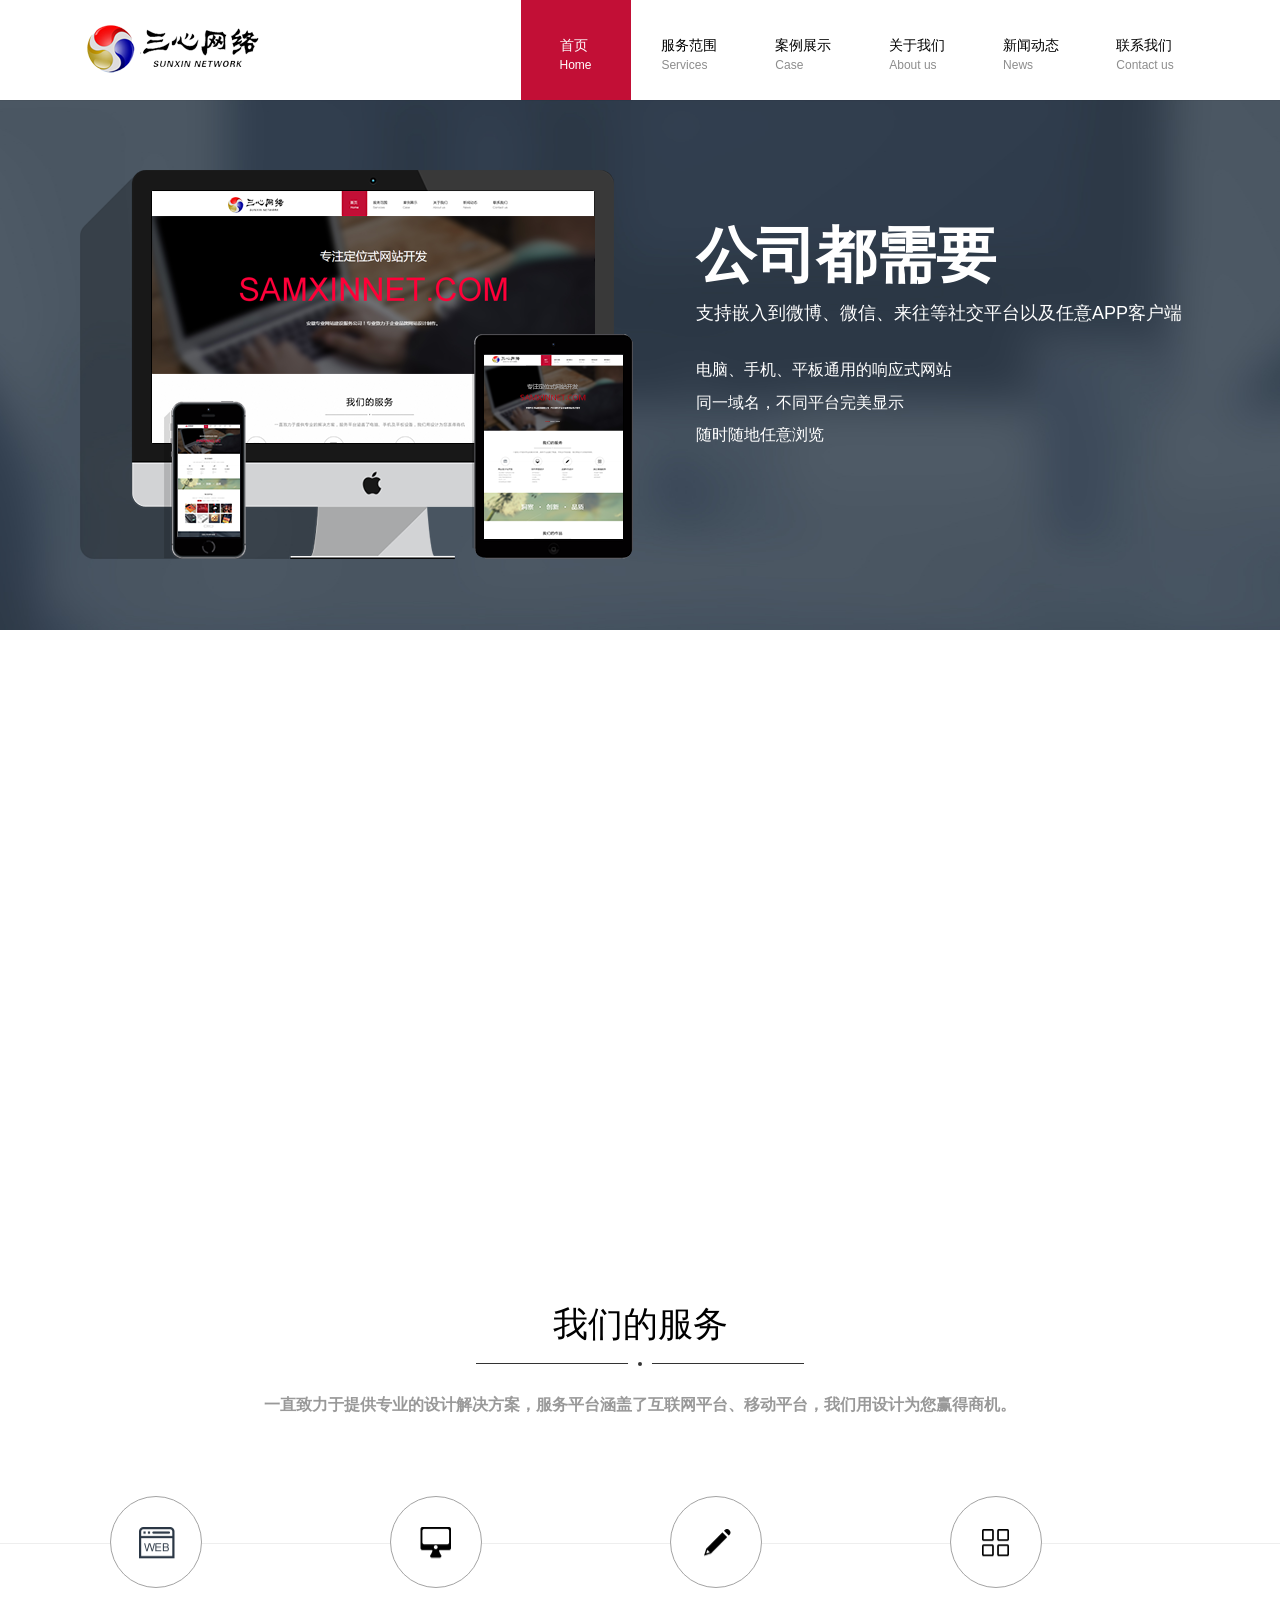
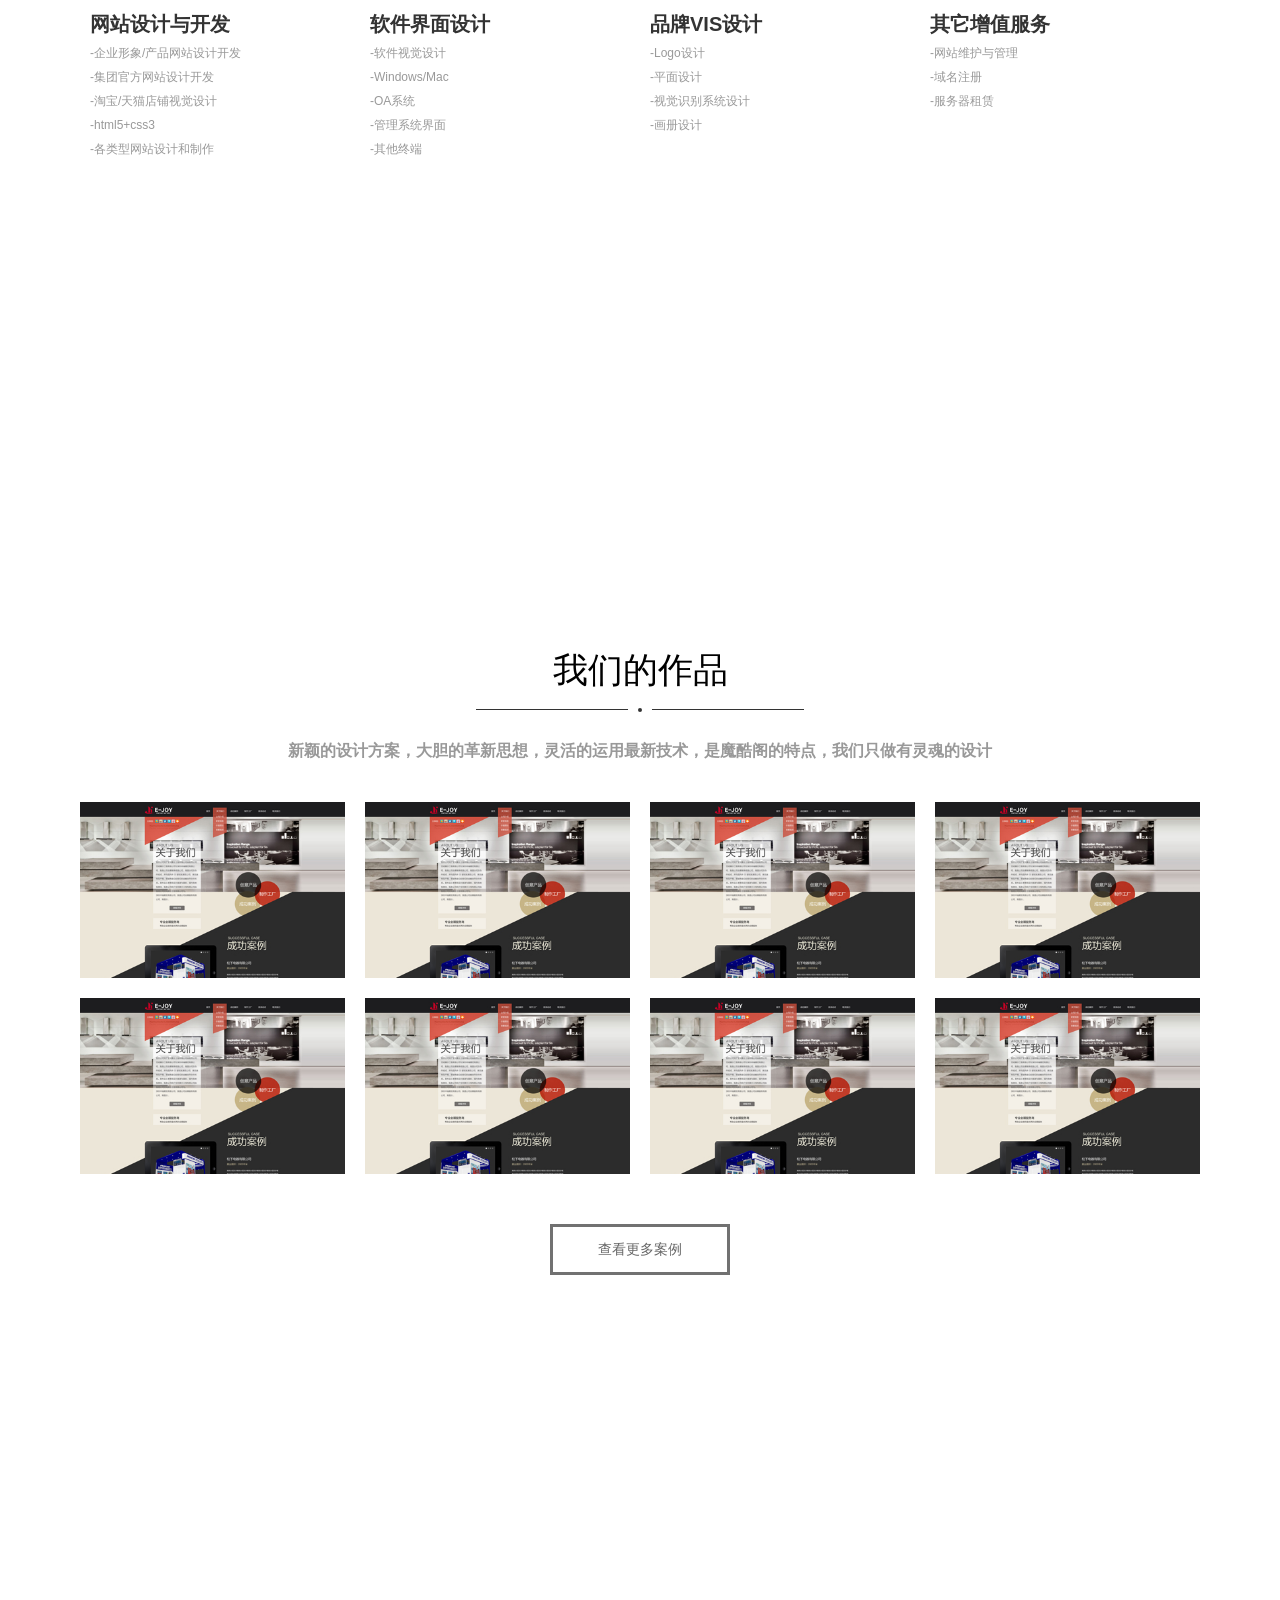
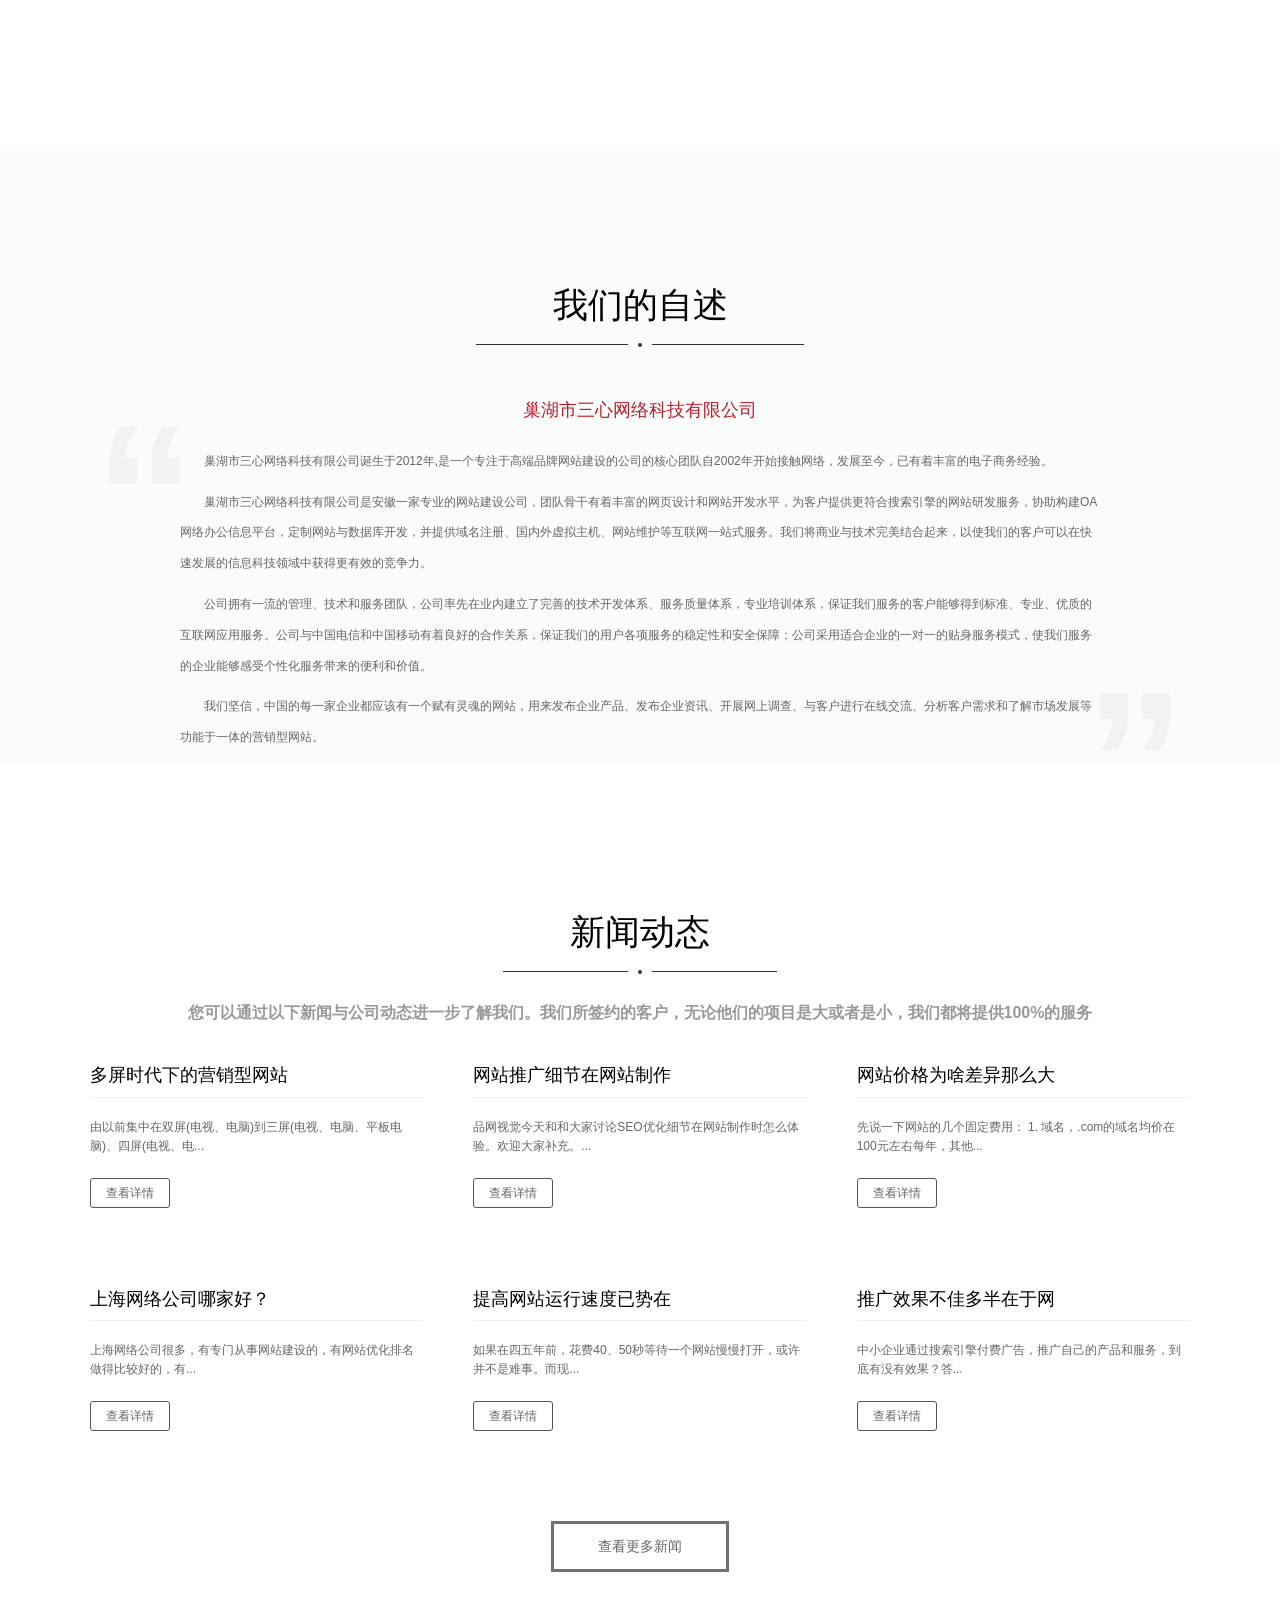
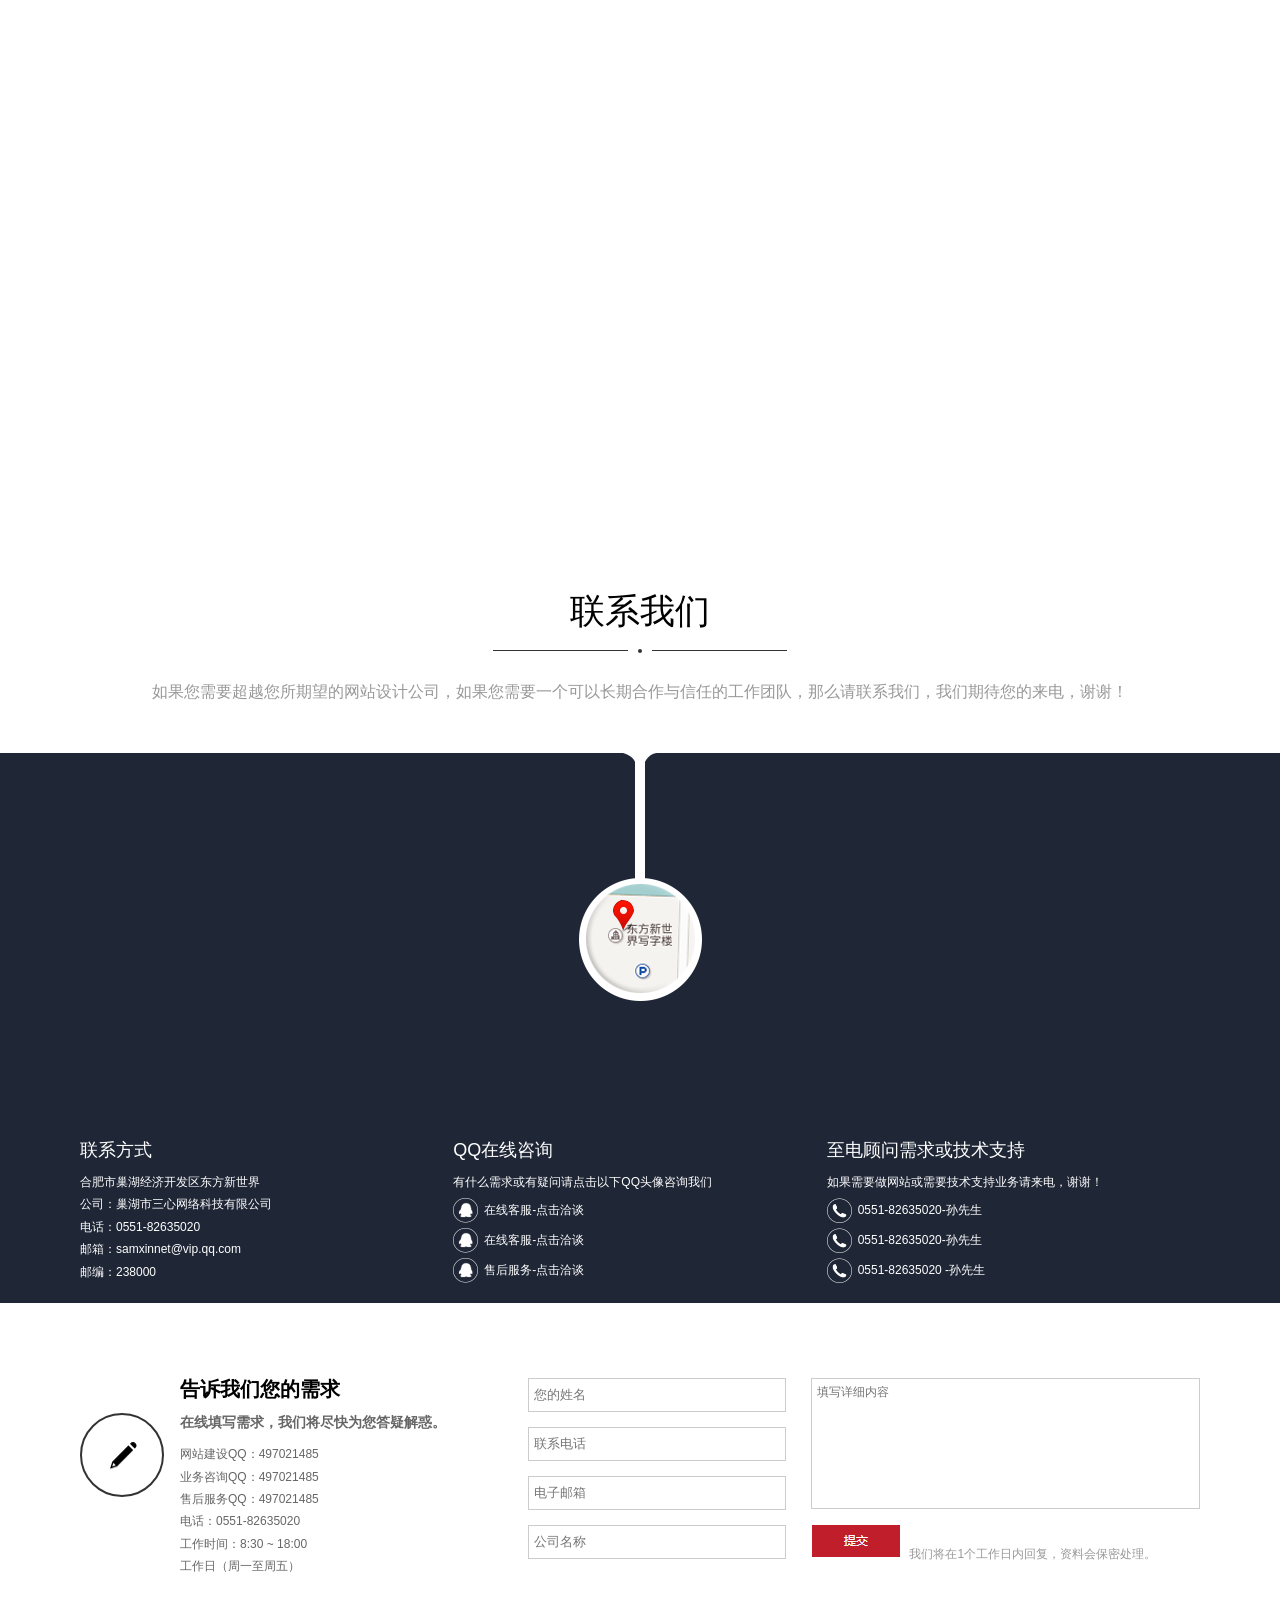
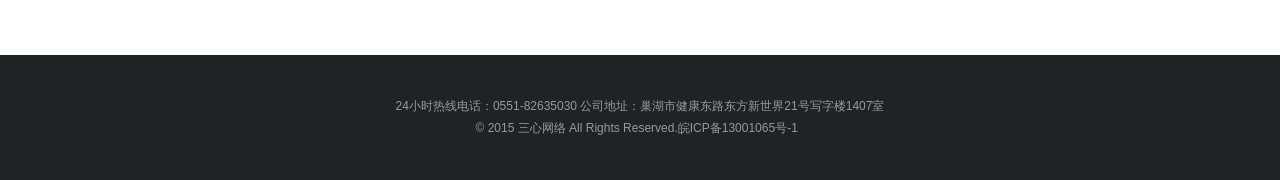
<file: sanxin/index.html>
﻿<!DOCTYPE html PUBLIC "-//W3C//DTD XHTML 1.0 Transitional//EN" "http://www.w3.org/TR/xhtml1/DTD/xhtml1-transitional.dtd">
<html xmlns="http://www.w3.org/1999/xhtml">
<head>
<meta http-equiv="Content-Type" content="text/html; charset=UTF-8" />
<meta name="viewport" id="viewport" content="width=device-width, initial-scale=1, minimum-scale=1, maximum-scale=1" />
<meta name="apple-mobile-web-app-capable" content="yes" />
<meta name="apple-mobile-web-app-status-bar-style" content="black" />
<link href="images/apple-touch-icon-57.png" sizes="57x57" rel="apple-touch-icon">
<link href="images/apple-touch-icon-72.png" sizes="72x72" rel="apple-touch-icon">
<link href="images/apple-touch-icon-114.png" sizes="114x114" rel="apple-touch-icon">
<title>巢湖市三心网络科技有限公司</title>
<meta name="keywords" content="" />
<meta name="description" content="">
<link href="css/style.css" rel="stylesheet" type="text/css">
<script type="text/javascript" src="js/jquery-1.9.1.js"></script>
<script type="text/javascript" src="js/theme_trust.js"></script>
<style type="text/css">
        html,
        body {
            margin: 0;
            padding: 0;
        }
        .iw_poi_title {
            color: #CC5522;
            font-size: 14px;
            font-weight: bold;
            overflow: hidden;
            padding-right: 13px;
            white-space: nowrap
        }
        .iw_poi_content {
            font: 12px arial, sans-serif;
            overflow: visible;
            padding-top: 4px;
            white-space: -moz-pre-wrap;
            word-wrap: break-word
        }
    </style>
<script type="text/javascript" src="js/main.js"></script>
<script>
        jQuery(document).ready(function() {
            jQuery('#openSidebar').click(function() {
                jQuery('.wrapper').toggleClass('openNav');

            });
            jQuery('#menu a').click(function() {
                jQuery('.wrapper').removeClass('openNav');
            });
        });
    </script>
<script type="text/javascript" src="http://api.map.baidu.com/api?key=&v=1.1&services=true"></script>
<style type="text/css">
        html,
        body,
        wrapper {
            height: 100%;
        }
    </style>
</head>
<body>
<div class="wrapper">
  <div class="sidebar">
    <div class="clearfix k1120">
      <div class="navBox" id="openSidebar"> <a href="javascript:void(0)" class="navOpen"></a> </div>
      <div id="menu">
        <ul class="clearfix">
          <li><a href="#home" class="nav_home current"><span>首页<br />
            <b>Home</b></span></a> </li>
          <li><a href="#services" class="nav_services"><span>服务范围<br />
            <b>Services</b></span></a> </li>
          <li><a href="#case" class="nav_case"><span>案例展示<br />
            <b>Case</b></span></a> </li>
          <li><a href="#about" class="nav_about"><span>关于我们<br />
            <b>About us</b></span></a> </li>
          <li><a href="#news" class="nav_news"><span>新闻动态<br />
            <b>News</b></span></a> </li>
          <li><a href="#contact" class="nav_contact"><span>联系我们<br />
            <b>Contact us</b></span></a> </li>
        </ul>
      </div>
    </div>
  </div>
  <div class="pageMain">
    <div id="header">
      <div class="k1120 clearfix"><a href="/" id="logo">logo</a> </div>
    </div>
    <div id="home" class="scrol-page">
      <div class="banner">
        <div class="b_1">
          <div class="k1120 clearfix">
            <div class="b_pic">
              <div class="mac"><img src="images/mac.png" /> </div>
              <div class="iphone"><img src="images/iphone.png" /> </div>
              <div class="ipad"><img src="images/ipad.png" /> </div>
            </div>
            <div class="b_text">
              <h1>公司都需要</h1>
              <h4>支持嵌入到微博、微信、来往等社交平台以及任意APP客户端</h4>
              <p>电脑、手机、平板通用的响应式网站</p>
              <p>同一域名，不同平台完美显示</p>
              <p>随时随地任意浏览</p>
            </div>
          </div>
        </div>
      </div>
      <div class="banner">
        <div class="b_2">
          <div class="k1120 clearfix">
            <h2>专注定位式网站开发</h2>
            <h1>SAMXINNET.COM</h1>
            <h5>安徽专业网站建设服务公司！专业致力于企业品牌网站设计制作。</h5>
          </div>
        </div>
      </div>
    </div>
    <div id="services" class="scrol-page">
      <h2 class="title"><span>我们的服务</span></h2>
      <h5 class="infoText">一直致力于提供专业的设计解决方案，服务平台涵盖了互联网平台、移动平台，我们用设计为您赢得商机。</h5>
      <div class="servicesBox">
        <ul class="k1120 clearfix">
          <li>
            <div class="servicesBoxList">
              <div class="servicesBoxIcon"><i class="servicesIcon_1"></i> </div>
              <h3>网站设计与开发</h3>
              <p>-企业形象/产品网站设计开发</p>
              <p>-集团官方网站设计开发</p>
              <p>-淘宝/天猫店铺视觉设计</p>
              <p>-html5+css3</p>
              <p>-各类型网站设计和制作</p>
            </div>
          </li>
          <li>
            <div class="servicesBoxList">
              <div class="servicesBoxIcon"><i class="servicesIcon_2"></i> </div>
              <h3>软件界面设计</h3>
              <p>-软件视觉设计</p>
              <p>-Windows/Mac</p>
              <p>-OA系统</p>
              <p>-管理系统界面</p>
              <p>-其他终端</p>
            </div>
          </li>
          <li>
            <div class="servicesBoxList">
              <div class="servicesBoxIcon"><i class="servicesIcon_3"></i> </div>
              <h3>品牌VIS设计 </h3>
              <p>-Logo设计</p>
              <p>-平面设计</p>
              <p>-视觉识别系统设计</p>
              <p>-画册设计</p>
            </div>
          </li>
          <li>
            <div class="servicesBoxList">
              <div class="servicesBoxIcon"><i class="servicesIcon_4"></i> </div>
              <h3>其它增值服务</h3>
              <p>-网站维护与管理</p>
              <p>-域名注册</p>
              <p>-服务器租赁</p>
            </div>
          </li>
        </ul>
      </div>
      <div class="ad_1">
        <div class="ad_1Text">省心&nbsp;&nbsp;·&nbsp;&nbsp;放心&nbsp;&nbsp;·&nbsp;&nbsp;专心</div>
      </div>
    </div>
    <div id="case" class="scrol-page">
      <h2 class="title"><span>我们的作品</span></h2>
      <h5 class="infoText">新颖的设计方案，大胆的革新思想，灵活的运用最新技术，是魔酷阁的特点，我们只做有灵魂的设计</h5>
      <div class="case k1120">
        <ul class="clearfix">
          <li>
            <div class="view-tenth"><img src="images/1-1412061Q6350-L.jpg"><a href="#" class="mask" target="_blank">
              <h2>案例测试九</h2>
              <p>发布于：2014-12-06 / 浏览：134</p>
              </a> </div>
          </li>
          <li>
            <div class="view-tenth"><img src="images/1-1412061Q6350-L.jpg"><a href="#" class="mask" target="_blank">
              <h2>案例测试八</h2>
              <p>发布于：2014-12-06 / 浏览：190</p>
              </a> </div>
          </li>
          <li>
            <div class="view-tenth"><img src="images/1-1412061Q6350-L.jpg"><a href="#" class="mask" target="_blank">
              <h2>案例测试七</h2>
              <p>发布于：2014-12-06 / 浏览：172</p>
              </a> </div>
          </li>
          <li>
            <div class="view-tenth"><img src="images/1-1412061Q6350-L.jpg"><a href="#" class="mask" target="_blank">
              <h2>案例测试六</h2>
              <p>发布于：2014-12-06 / 浏览：94</p>
              </a> </div>
          </li>
          <li>
            <div class="view-tenth"><img src="images/1-1412061Q6350-L.jpg"><a href="#" class="mask" target="_blank">
              <h2>案例测试五</h2>
              <p>发布于：2014-12-06 / 浏览：189</p>
              </a> </div>
          </li>
          <li>
            <div class="view-tenth"><img src="images/1-1412061Q6350-L.jpg"><a href="#" class="mask" target="_blank">
              <h2>案例测试四</h2>
              <p>发布于：2014-12-06 / 浏览：127</p>
              </a> </div>
          </li>
          <li>
            <div class="view-tenth"><img src="images/1-1412061Q6350-L.jpg"><a href="#" class="mask" target="_blank">
              <h2>案例测试三</h2>
              <p>发布于：2014-12-06 / 浏览：159</p>
              </a> </div>
          </li>
          <li>
            <div class="view-tenth"><img src="images/1-1412061Q6350-L.jpg"><a href="#" class="mask" target="_blank">
              <h2>案例测试二</h2>
              <p>发布于：2014-12-06 / 浏览：137</p>
              </a> </div>
          </li>
        </ul>
        <div class="tc moreBox"><a href="#" target="_blank" class="moreBtn">查看更多案例</a> </div>
      </div>
      <div class="ad_2">
        <h3><span>三心网络 · 您身边的建站专家</span></h3>
        <p>强大的设计及技术团队 · 拥有成功的合作经验 · 标准化作业体系 · 一对一百分百服务 · 独享的顾问式贴身服务</p>
      </div>
    </div>
    <div id="about" class="scrol-page">
      <h2 class="title"><span>我们的自述</span></h2>
      <div class="k1120">
        <div class="aboutBox">
          <h4>巢湖市三心网络科技有限公司</h4>
          <p>巢湖市三心网络科技有限公司诞生于2012年,是一个专注于高端品牌网站建设的公司的核心团队自2002年开始接触网络，发展至今，已有着丰富的电子商务经验。</p>
          <p>巢湖市三心网络科技有限公司是安徽一家专业的网站建设公司，团队骨干有着丰富的网页设计和网站开发水平，为客户提供更符合搜索引擎的网站研发服务，协助构建OA网络办公信息平台，定制网站与数据库开发，并提供域名注册、国内外虚拟主机、网站维护等互联网一站式服务。我们将商业与技术完美结合起来，以使我们的客户可以在快速发展的信息科技领域中获得更有效的竞争力。</p>
          <p>公司拥有一流的管理、技术和服务团队，公司率先在业内建立了完善的技术开发体系、服务质量体系，专业培训体系，保证我们服务的客户能够得到标准、专业、优质的互联网应用服务。公司与中国电信和中国移动有着良好的合作关系，保证我们的用户各项服务的稳定性和安全保障；公司采用适合企业的一对一的贴身服务模式，使我们服务的企业能够感受个性化服务带来的便利和价值。</p>
          <p>我们坚信，中国的每一家企业都应该有一个赋有灵魂的网站，用来发布企业产品、发布企业资讯、开展网上调查、与客户进行在线交流、分析客户需求和了解市场发展等功能于一体的营销型网站。</p>
        </div>
      </div>
    </div>
    <div id="news" class="scrol-page">
      <div class="k1120">
        <h2 class="title"><span>新闻动态</span></h2>
        <h5 class="infoText">您可以通过以下新闻与公司动态进一步了解我们。我们所签约的客户，无论他们的项目是大或者是小，我们都将提供100%的服务</h5>
        <div class="newsList">
          <ul class="clearfix">
            <li>
              <div class="newsListBox">
                <h4><a href="/news/28.html" target="_blank">多屏时代下的营销型网站</a></h4>
                <p class="newsViewText">由以前集中在双屏(电视、电脑)到三屏(电视、电脑、平板电脑)、四屏(电视、电...</p>
                <p class="newsViewFoot"><a href="/news/28.html" target="_blank" class="newsListView">查看详情</a> </p>
              </div>
            </li>
            <li>
              <div class="newsListBox">
                <h4><a href="/news/27.html" target="_blank">网站推广细节在网站制作</a></h4>
                <p class="newsViewText">品网视觉今天和和大家讨论SEO优化细节在网站制作时怎么体验。欢迎大家补充。...</p>
                <p class="newsViewFoot"><a href="/news/27.html" target="_blank" class="newsListView">查看详情</a> </p>
              </div>
            </li>
            <li>
              <div class="newsListBox">
                <h4><a href="/news/26.html" target="_blank">网站价格为啥差异那么大</a></h4>
                <p class="newsViewText">先说一下网站的几个固定费用： 1. 域名，.com的域名均价在100元左右每年，其他...</p>
                <p class="newsViewFoot"><a href="/news/26.html" target="_blank" class="newsListView">查看详情</a> </p>
              </div>
            </li>
            <li>
              <div class="newsListBox">
                <h4><a href="/news/25.html" target="_blank">上海网络公司哪家好？</a></h4>
                <p class="newsViewText">上海网络公司很多，有专门从事网站建设的，有网站优化排名做得比较好的，有...</p>
                <p class="newsViewFoot"><a href="/news/25.html" target="_blank" class="newsListView">查看详情</a> </p>
              </div>
            </li>
            <li>
              <div class="newsListBox">
                <h4><a href="/news/24.html" target="_blank">提高网站运行速度已势在</a></h4>
                <p class="newsViewText">如果在四五年前，花费40、50秒等待一个网站慢慢打开，或许并不是难事。而现...</p>
                <p class="newsViewFoot"><a href="/news/24.html" target="_blank" class="newsListView">查看详情</a> </p>
              </div>
            </li>
            <li>
              <div class="newsListBox">
                <h4><a href="/news/23.html" target="_blank">推广效果不佳多半在于网</a></h4>
                <p class="newsViewText">中小企业通过搜索引擎付费广告，推广自己的产品和服务，到底有没有效果？答...</p>
                <p class="newsViewFoot"><a href="/news/23.html" target="_blank" class="newsListView">查看详情</a> </p>
              </div>
            </li>
          </ul>
          <div class="tc moreBox"><a href="/news/" target="_blank" class="moreBtn">查看更多新闻</a> </div>
        </div>
      </div>
      <div class="ab_3">
        <h3>致力于提升客户品牌形象 , 实现客户商业目标</h3>
        <p class="moreBox"><a href="http://wpa.qq.com/msgrd?v=3&uin=497021485&site=qq&menu=yes" class="viewBtn">点击咨询</a> </p>
      </div>
    </div>
    <div id="contact" class="scrol-page">
      <h2 class="title"><span>联系我们</span></h2>
      <div class="infoText">如果您需要超越您所期望的网站设计公司，如果您需要一个可以长期合作与信任的工作团队，那么请联系我们，我们期待您的来电，谢谢！</div>
      <div class="contactBox">
        <div class="contactFoot" id="contact">
          <div class="clearfix k1120">
            <dl>
              <dt>联系方式</dt>
              <dd>
                <p>合肥市巢湖经济开发区东方新世界</p>
                <p>公司：巢湖市三心网络科技有限公司</p>
                <p>电话：0551-82635020</p>
                <p>邮箱：samxinnet@vip.qq.com</p>
                <p>邮编：238000</p>
              </dd>
            </dl>
            <dl>
              <dt>QQ在线咨询</dt>
              <dd>
                <p>有什么需求或有疑问请点击以下QQ头像咨询我们</p>
                <p><a href="http://wpa.qq.com/msgrd?v=3&uin=497021485&site=qq&menu=yes" class="qqBtn">在线客服-点击洽谈</a> </p>
                <p><a href="http://wpa.qq.com/msgrd?v=3&uin=497021485&site=qq&menu=yes" class="qqBtn">在线客服-点击洽谈</a> </p>
                <p><a href="http://wpa.qq.com/msgrd?v=3&uin=497021485&site=qq&menu=yes" class="qqBtn">售后服务-点击洽谈</a> </p>
              </dd>
            </dl>
            <dl>
              <dt>至电顾问需求或技术支持</dt>
              <dd>
                <p>如果需要做网站或需要技术支持业务请来电，谢谢！</p>
                <p><a tel="0551-82635020" class="telBtn">0551-82635020-孙先生</a> </p>
                <p><a class="telBtn">0551-82635020-孙先生</a> </p>
                <p><a class="telBtn">0551-82635020 -孙先生</a> </p>
              </dd>
            </dl>
          </div>
        </div>
        <div class="mapBox">
          <div style="width:100%;" id="dituContent"></div>
        </div>
      </div>
      <div class="message">
        <div class="k1120 clearfix">
          <div class="messageRow_1">
            <div class="messageBox">
              <h3>告诉我们您的需求</h3>
              <h4>在线填写需求，我们将尽快为您答疑解惑。</h4>
              <p>网站建设QQ：497021485</p>
              <p>业务咨询QQ：497021485</p>
              <p>售后服务QQ：497021485</p>
              <p>电话：0551-82635020</p>
              <p>工作时间：8:30 ~ 18:00 </p>
              <p>工作日（周一至周五） </p>
            </div>
          </div>
          <form action="/plus/diy.php"  enctype="multipart/form-data" method="post" >
            <input type="hidden" name="action" value="post" />
            <input type="hidden" name="diyid" value="1" />
            <input type="hidden" name="do" value="2" />
            <div class="messageRow_2">
              <div class="messageBox">
                <div class="fromList">
                  <input type="text" placeholder="您的姓名" value='' name="full_name" id="full_name" />
                </div>
                <div class="fromList">
                  <input type="text" placeholder="联系电话" value='' name="mobile" id="mobile" />
                </div>
                <div class="fromList">
                  <input type="text" placeholder="电子邮箱" value='' name="email" id="email" />
                </div>
                <div class="fromList">
                  <input type="text" placeholder="公司名称" value='' name="company" id="company" />
                </div>
              </div>
            </div>
            <div class="messageRow_3">
              <div class="messageBox">
                <div class="fromList">
                  <textarea placeholder="填写详细内容" value='' name="msg" id="msg"></textarea>
                </div>
                <input name="mytime" value="" type="hidden"  id="mytime"  />
                <script type="text/javascript">
                    window.onload = function(){
                    var nowDate = new Date();
                    var str = nowDate.getFullYear()+"-"+(nowDate.getMonth() + 1)+"-"+nowDate.getDate()+" "+nowDate.getHours()+":"+nowDate.getMinutes()+":"+nowDate.getSeconds();
                    document.getElementById("mytime").value=str;
                    }
                    </script>
                <input type="hidden" name="dede_fields" value="full_name,text;mobile,text;email,text;company,text;msg,multitext;mytime,text" />
                <input type="hidden" name="dede_fieldshash" value="c971c82ee72551f4e9e131a5a98d85bc" />
                <input type="image" name="sumbit" src="images/btn.png"  />
                <span class="fromListInfo">我们将在1个工作日内回复，资料会保密处理。</span> </div>
            </div>
          </form>
        </div>
      </div>
    </div>
  </div>
  ﻿
  <div class="footer"> 24小时热线电话：0551-82635030 公司地址：巢湖市健康东路东方新世界21号写字楼1407室 <br>
    © 2015 三心网络 All Rights Reserved.皖ICP备13001065号-1&nbsp;&nbsp; </div>
</div>
<script type="text/javascript">

        //创建和初始化地图函数：
        function initMap() {
            createMap(); //创建地图
            setMapEvent(); //设置地图事件
            addMapControl(); //向地图添加控件
            addMarker(); //向地图中添加marker
        }

       //创建地图函数：
    function createMap(){
        var map = new BMap.Map("dituContent");//在百度地图容器中创建一个地图
        var point = new BMap.Point(117.887822,31.605643);//定义一个中心点坐标
        map.centerAndZoom(point,18);//设定地图的中心点和坐标并将地图显示在地图容器中
        window.map = map;//将map变量存储在全局
    }

        //地图事件设置函数：
        function setMapEvent() {
            map.enableDragging(); //启用地图拖拽事件，默认启用(可不写)
            map.disableScrollWheelZoom(); //禁用地图滚轮放大缩小，默认禁用(可不写)
            map.disableDoubleClickZoom(); //禁用鼠标双击放大
            map.disableKeyboard(); //禁用键盘上下左右键移动地图，默认禁用(可不写)
        }

        //地图控件添加函数：
        function addMapControl() {}

        //标注点数组
        var markerArr = [{title:"巢湖市三心网络科技有限公司",content:"地址：巢湖市健康东路东方新世界<br/>电话：0551-82635030<br/>Q&nbsp;&nbsp;Q：497021485",point:"117.88886|31.606127",isOpen:1,icon:{w:21,h:21,l:0,t:0,x:6,lb:5}}
		 ];
        //创建marker
        function addMarker() {
                for (var i = 0; i < markerArr.length; i++) {
                    var json = markerArr[i];
                    var p0 = json.point.split("|")[0];
                    var p1 = json.point.split("|")[1];
                    var point = new BMap.Point(p0, p1);
                    var iconImg = createIcon(json.icon);
                    var marker = new BMap.Marker(point, {
                        icon: iconImg
                    });
                    var iw = createInfoWindow(i);
                    var label = new BMap.Label(json.title, {
                        "offset": new BMap.Size(json.icon.lb - json.icon.x + 10, -20)
                    });
                    marker.setLabel(label);
                    map.addOverlay(marker);
                    label.setStyle({
                        borderColor: "#808080",
                        color: "#333",
                        cursor: "pointer"
                    });

                    (function() {
                        var index = i;
                        var _iw = createInfoWindow(i);
                        var _marker = marker;
                        _marker.addEventListener("click", function() {
                            this.openInfoWindow(_iw);
                        });
                        _iw.addEventListener("open", function() {
                            _marker.getLabel().hide();
                        })
                        _iw.addEventListener("close", function() {
                            _marker.getLabel().show();
                        })
                        label.addEventListener("click", function() {
                            _marker.openInfoWindow(_iw);
                        })
                        if (!!json.isOpen) {
                            label.hide();
                            _marker.openInfoWindow(_iw);
                        }
                    })()
                }
            }
            //创建InfoWindow
        function createInfoWindow(i) {
                var json = markerArr[i];
                var iw = new BMap.InfoWindow("<b class='iw_poi_title' title='" + json.title + "'>" + json.title + "</b><div class='iw_poi_content'>" + json.content + "</div>");
                return iw;
            }
            //创建一个Icon
        function createIcon(json) {
            var icon = new BMap.Icon("http://app.baidu.com/map/images/us_mk_icon.png", new BMap.Size(json.w, json.h), {
                imageOffset: new BMap.Size(-json.l, -json.t),
                infoWindowOffset: new BMap.Size(json.lb + 5, 1),
                offset: new BMap.Size(json.x, json.h)
            })
            return icon;
        }

        initMap(); //创建和初始化地图
    </script>
</body>
</html>
</file>
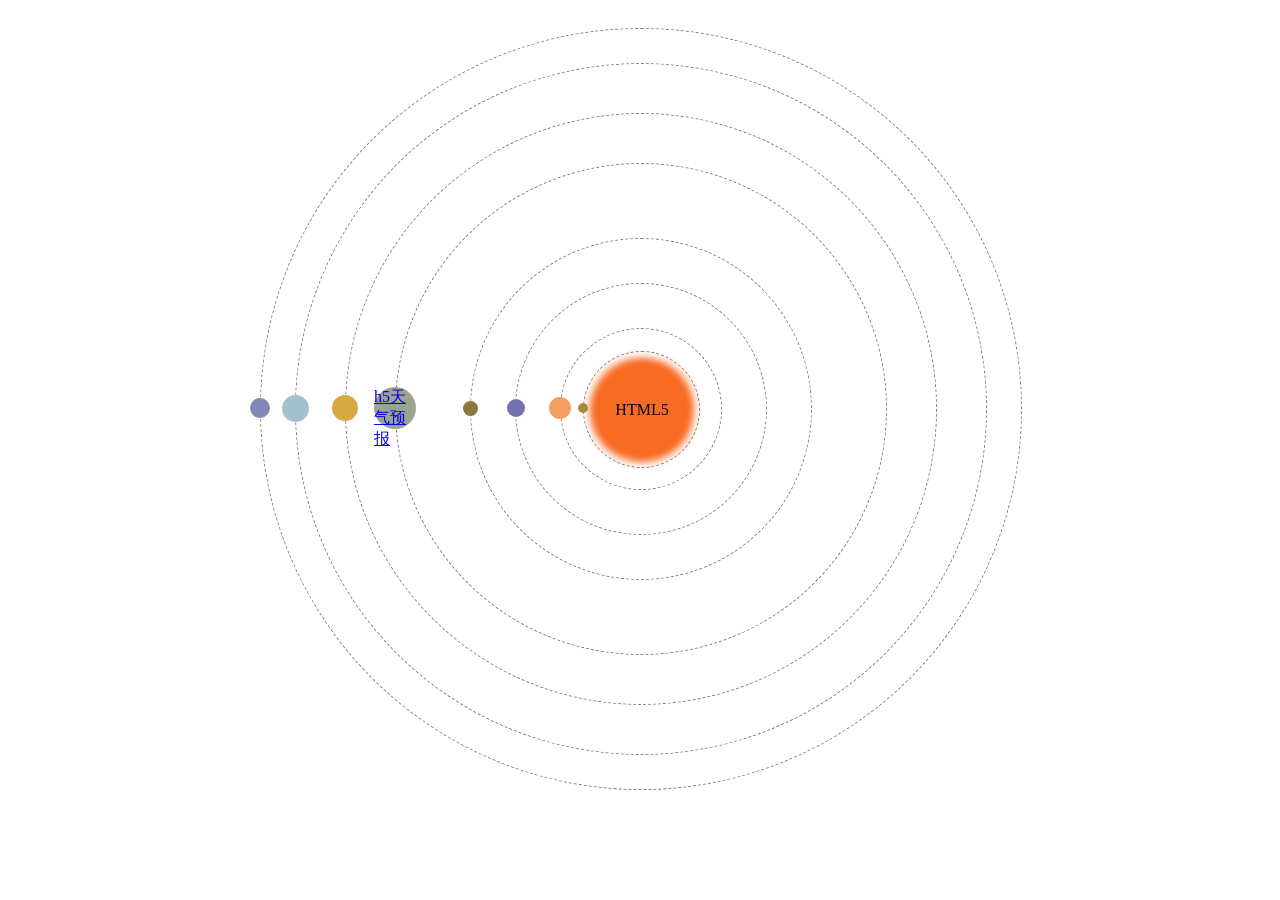
<file: huizhi/galaxy.html>
<!DOCTYPE html>
<html lang="en">
<head>
    <meta charset="UTF-8">
    <title>Title</title>
    <link rel="stylesheet" href="css/animation.css">
</head>
<body>
<div class="solarsys">
    <!--太阳--> <div class='sun'>HTML5</div>
    <!--水星轨道--> <div class='mercuryOrbit'></div>
    <!--水星--> <div class='mercury'></div>
    <!--金星轨道--> <div class='venusOrbit'></div>
    <!--金星--> <div class='venus'></div>
    <!--地球轨道--> <div class='earthOrbit'></div>
    <!--地球--> <div class='earth'></div>
    <!--火星轨道--> <div class='marsOrbit'></div>
    <!--火星--> <div class='mars'></div>
    <!--木星轨道--> <div class='jupiterOrbit'></div>
    <!--木星--> <div class='jupiter'><a href="weather.html">h5天气预报</a></div>
    <!--土星轨道--> <div class='saturnOrbit'></div>
    <!--土星--> <div class='saturn'></div>
    <!--天王星轨道--> <div class='uranusOrbit'></div>
    <!--天王星--> <div class='uranus'></div>
    <!--海王星轨道--> <div class='neptuneOrbit'></div>
    <!--海王星--> <div class='neptune'></div> </div>
</body>
<script>
</script>
</html>
</file>
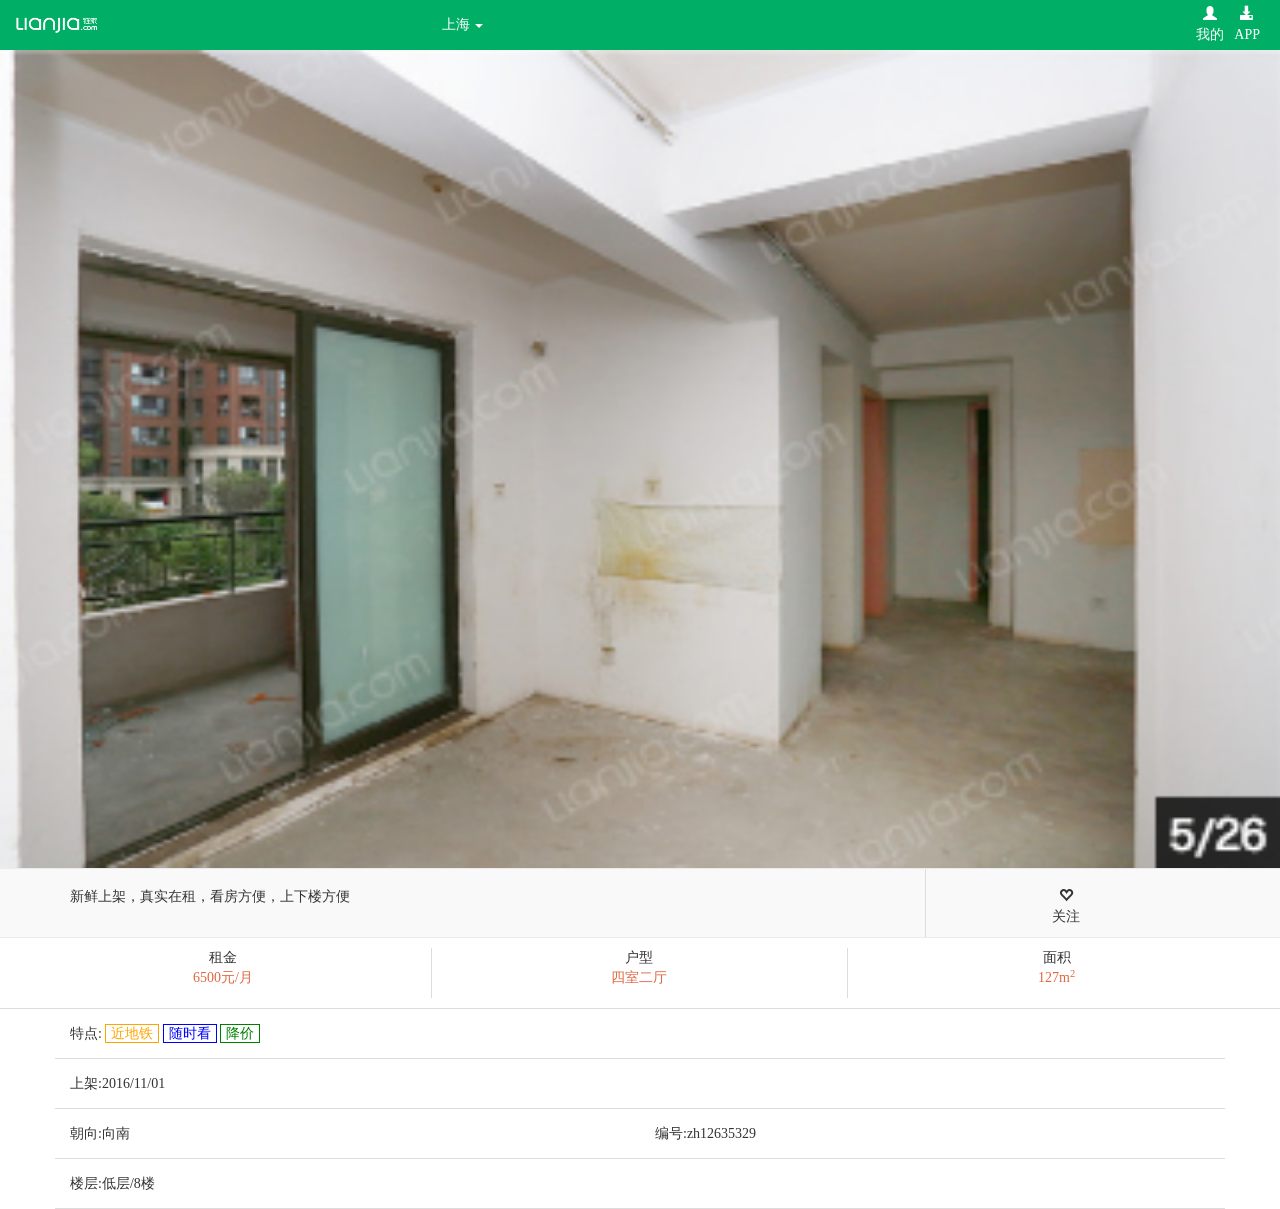
<file: lianjia/detail.html>
<!DOCTYPE html>
<html lang="en">
<head>
    <meta charset="UTF-8">
    <meta name="viewport" content="width=device-width, initial-scale=1.0, maximum-scale=1.0, user-scalable=no">
    <title>链家网-detail</title>
        <link rel="stylesheet" href="frameworks/bootstrap-3.3.0/css/bootstrap.min.css">
        <script src="frameworks/jquery/jquery.min.js"></script>
        <script src="frameworks/bootstrap-3.3.0/js/bootstrap.min.js"></script>
        <!--自定义-->
        <link rel="stylesheet" href="css/style.css">
        <link rel="stylesheet" href="css/common.css">
</head>
<body>
<header>
    <div class="container-fluid">
        <div class="row" id="header">
            <div class="col-xs-3">
                <a href="#"><img src="resources/images/logo1.png" alt=""></a>
            </div>

            <div class="col-xs-3 col-xs-offset-1 ">

                <div>
                    上海  <span class="caret"></span>
                </div>
            </div>

            <div class="col-xs-5 options text-center">
                <a href="#">
                    <ul class="list-unstyled pull-right">
                        <li class="glyphicon glyphicon-download-alt"></li>
                        <li>APP</li>
                    </ul>
                </a>

                <a href="#">
                    <ul class="list-unstyled pull-right">
                        <li class="glyphicon glyphicon-user"></li>
                        <li>我的</li>
                    </ul>
                </a>
            </div>
        </div>
    </div>

</header>


<figure>
    <div class="container-fluid" id="ads">
        <img src="resources/images/detail01.png" alt="">
    </div>
    <figcaption>
        <div class="container-fluid" id="advertisement">
            <div class="container">
                <div class="col-xs-9">新鲜上架，真实在租，看房方便，上下楼方便</div>
                <div class="col-xs-3 text-center">
                    <ul class="list-unstyled  text-center ">
                        <li class="glyphicon glyphicon glyphicon-heart-empty"></li>
                        <li>关注</li>
                    </ul>
                </div>
            </div>
        </div>

    </figcaption>
</figure>
<div class="container-fluid" id="introduce">
    <div class="col-xs-4">
        <ul class="list-unstyled  text-center ">
            <li>租金</li>
            <li>6500元/月</li>
        </ul>
    </div>
    <div class="col-xs-4">
        <ul class="list-unstyled  text-center ">
            <li>户型</li>
            <li>四室二厅</li>
        </ul>
    </div>
    <div class="col-xs-4">
        <ul class="list-unstyled  text-center ">
            <li>面积</li>
            <li>127m<sup>2</sup></li>
        </ul>
    </div>

</div>


<div class="container" id="house_info">
    <div class="row">
        <div class="col-xs-12">特点: <span class="text text-orange">近地铁</span>
            <span class="text text-blue">随时看</span>
            <span class="text text-green">降价</span>
        </div>
    </div>
    <div class="row">
        <div class="col-xs-12">上架:2016/11/01</div>
    </div>
    <div class="row">
        <div class="col-xs-6">朝向:向南</div>
        <div class="col-xs-6">编号:zh12635329</div>
    </div>
    <div class="row">
        <div class="col-xs-12">楼层:低层/8楼</div>
    </div>
</div>

</body>
</html>
</file>
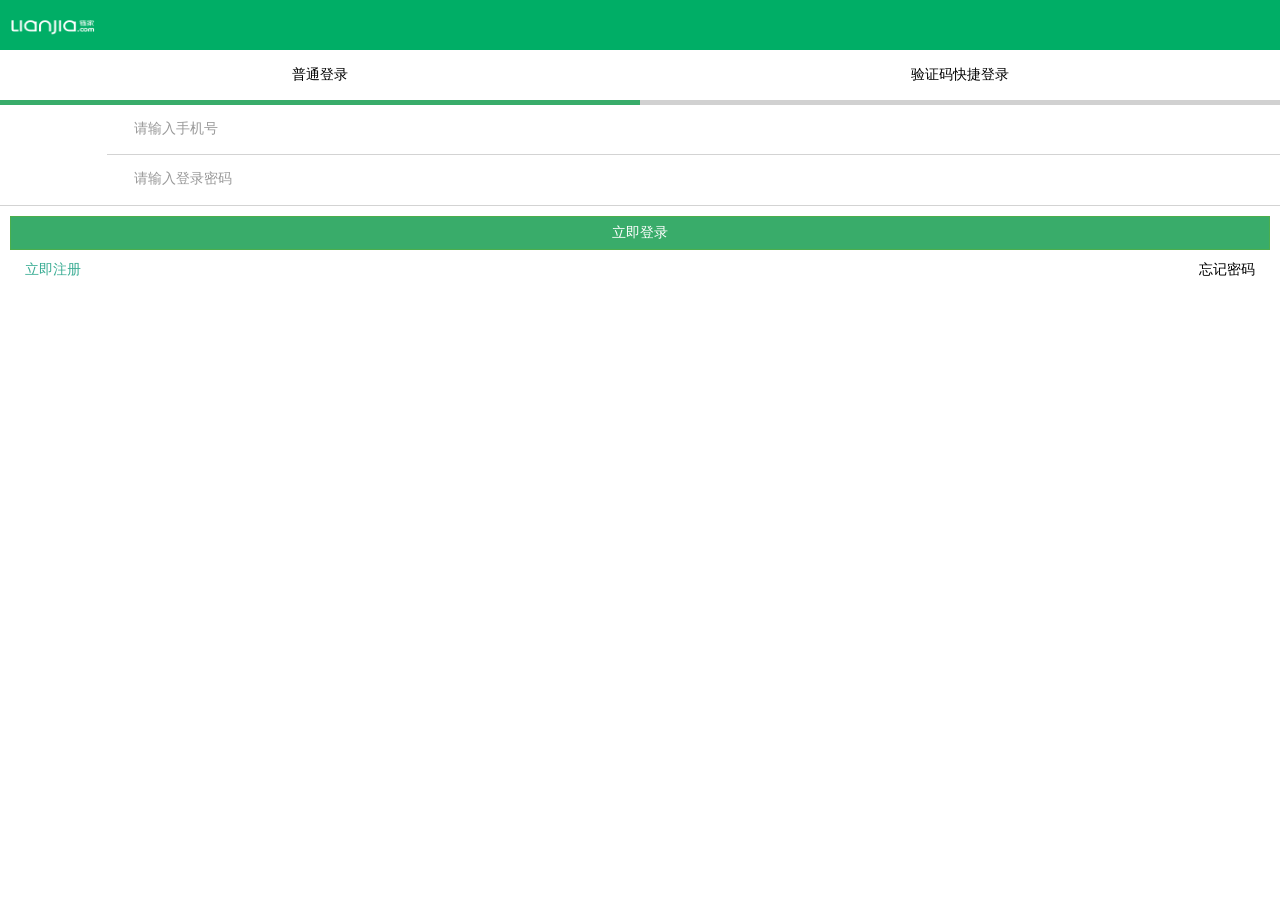
<file: lianjia/login.html>
<!DOCTYPE html>
<html lang="en">
<head>
    <meta charset="UTF-8">
    <meta name="viewport" content="width=device-width, initial-scale=1.0, maximum-scale=1.0, user-scalable=no">
    <title>链家-登录</title>
    <link rel="stylesheet" href="frameworks/bootstrap-3.3.0/css/bootstrap.min.css">
    <link rel="stylesheet" href="css/style.css">
    <link rel="stylesheet" href="css/common.css">
    <script src="frameworks/jquery/jquery.min.js"></script>
    <script src="js/styleController.js"></script>
</head>
<body>
<div class="container-fluid">
    <div class="row">
        <div class="col-xs-12">
            <div class="header header-common">
                <!--左侧的logo以及选择-->
                <div class="left_box">
                    <div class="logo">
                        <img src="resources/images/logo.png" alt="">
                    </div>
                </div>
            </div>
        </div>
    </div>
    <div class="row main-body">
        <div class="tabs">
            <div class="row">
                <div class="col-xs-6">
                    <a href="#">普通登录</a>
                </div>
                <div class="col-xs-6">
                    <a href="#">验证码快捷登录</a>
                </div>
            </div>
            <div class="row border">
                <div class="col-xs-6 active"></div>
                <div class="col-xs-6"></div>
            </div>
        </div>
        <form action="" class="login-form active">
            <div class="row singleLine">
                <div class="col-xs-11 left col-xs-offset-1">
                    <input type="text" placeholder="请输入手机号" class="borderless form-control">
                </div>
            </div>
            <div class="row singleLine last">
                <div class="col-xs-11 left col-xs-offset-1">
                    <input type="text" placeholder="请输入登录密码 " class="borderless form-control">
                </div>
            </div>
            <div class="row singleLine btn-row">
                <button class="btn btn-block btn-success">
                    立即登录
                </button>
            </div>
        </form>
        <form action="" class="login-form">
            <div class="row singleLine">
                <div class="col-xs-6 left col-xs-offset-1">
                    <input type="text" placeholder="请输入手机号" class="borderless form-control">
                </div>
                <div class="col-xs-5 right msg">
                    <button id="msgButton" type="button" class="btn btn-default" >发送验证码</button>
                </div>
            </div>
            <div class="row singleLine last">
                <div class="col-xs-11 left col-xs-offset-1">
                    <input type="text" placeholder="请输入验证码 " class="borderless form-control">
                </div>
            </div>
            <div class="row singleLine btn-row">
                <button class="btn btn-block btn-success">
                    立即登录
                </button>
            </div>
        </form>
        <div class="row singleLine btn-row">
            <div class="col-xs-8">
                <a href="#"><span class="txt-green">立即注册</span></a>
            </div>
            <div class="col-xs-4">
                <a href="#">忘记密码</a>
            </div>
        </div>
    </div>
</div>
</body>
</html>
</file>
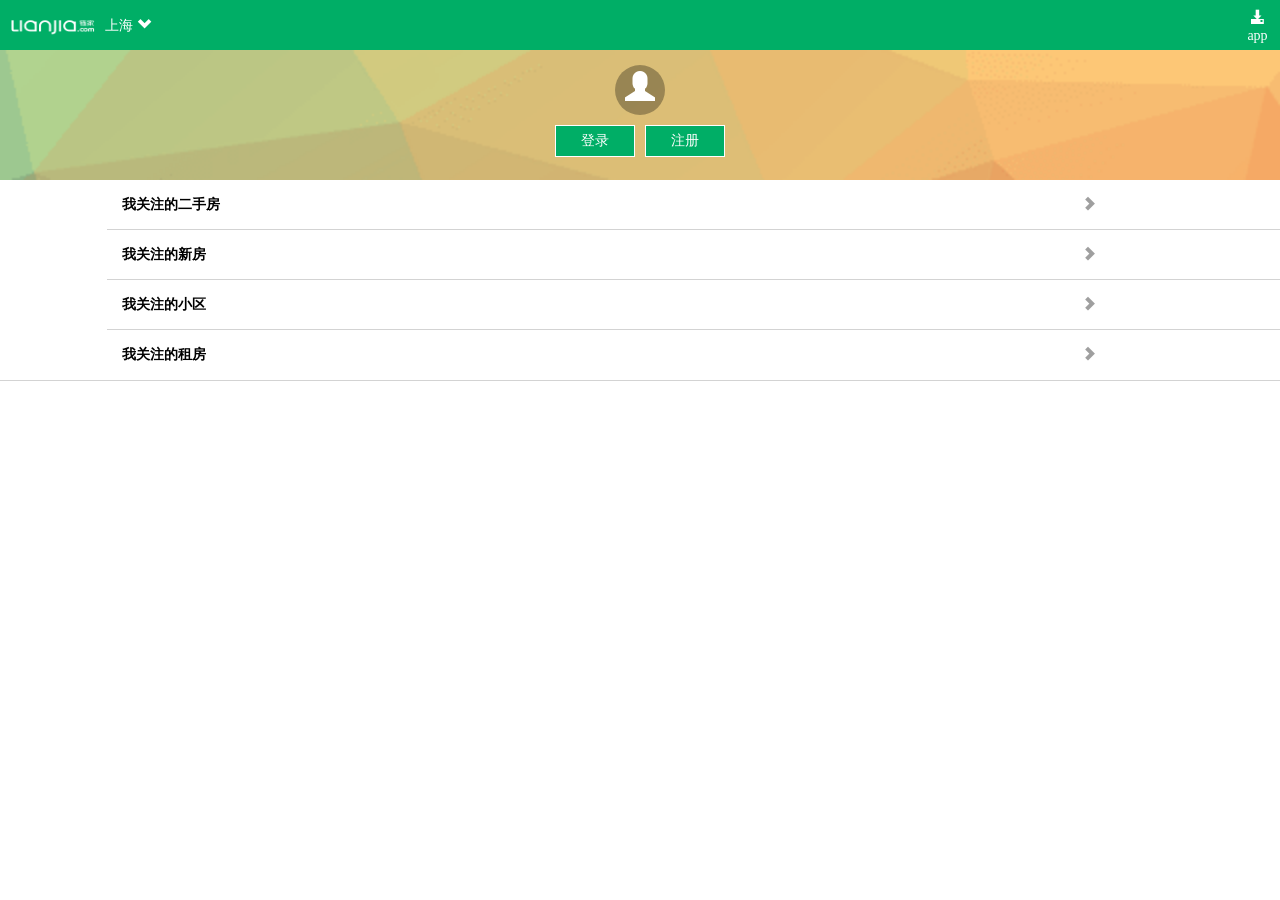
<file: lianjia/me.html>
<!DOCTYPE html>
<html lang="en">
<head>
    <meta charset="UTF-8">
    <meta name="viewport" content="width=device-width, initial-scale=1.0, maximum-scale=1.0, user-scalable=no">
    <title>链家-我的</title>
    <link rel="stylesheet" href="frameworks/bootstrap-3.3.0/css/bootstrap.min.css">
    <link rel="stylesheet" href="css/style.css">
    <link rel="stylesheet" href="css/common.css">
</head>
<body>
    <div class="container-fluid">
        <!--第一行 页头-->
        <div class="row">
            <div class="col-xs-12">
                <div class="header header-common">
                    <!--左侧的logo以及选择-->
                    <div class="left_box">
                        <div class="logo">
                            <img src="resources/images/logo.png" alt="">
                        </div>
                        <a href="#">
                            上海 <span class="glyphicon glyphicon-chevron-down"></span>
                        </a>
                    </div>
                    <!--下载app-->
                    <div class="app">
                        <a href="#">
                           <div class="thumbnail links">
                               <span class="glyphicon glyphicon-download-alt"></span>
                                   app
                           </div>
                        </a>
                    </div>
                </div>
            </div>
        </div>
        <!--第二行  背景-->
        <div class="row">
            <div class="col-xs-12">
                <div class="center">
                   <div class="content_box">
                       <div class="head-img">
                           <span class="glyphicon glyphicon-user"></span>
                       </div>
                       <div class="button-group">
                           <button class="button button-success button-bordered">登录</button>
                           <button class="button button-success button-bordered">注册</button>
                       </div>
                   </div>
                </div>
            </div>
        </div>
        <!--第三行  选项-->
        <div class="row main-body">
            <div class="row singleLine">
                <a href="#">
                    <div class="col-xs-9 left  col-xs-offset-1">
                        我关注的二手房
                    </div>
                    <div class="col-xs-2 right">
                        <span class="to-right glyphicon glyphicon-chevron-right"></span>
                    </div>
                </a>
            </div>
            <div class="row singleLine">
                <a href="#">
                    <div class="col-xs-9 left col-xs-offset-1">
                        我关注的新房
                    </div>
                    <div class="col-xs-2 right">
                        <span class="to-right glyphicon glyphicon-chevron-right"></span>
                    </div>
                </a>
            </div>
            <div class="row singleLine">
                <a href="#">
                    <div class="col-xs-9 left col-xs-offset-1">
                        我关注的小区
                    </div>
                    <div class="col-xs-2 right">
                        <span class="to-right glyphicon glyphicon-chevron-right"></span>
                    </div>
                </a>
            </div>
            <div class="row singleLine last">
                <a href="#">
                    <div class="col-xs-9 left col-xs-offset-1">
                        我关注的租房
                    </div>
                    <div class="col-xs-2 right">
                        <span class="to-right glyphicon glyphicon-chevron-right"></span>
                    </div>
                </a>
            </div>
        </div>
    </div>
</body>
</html>
</file>
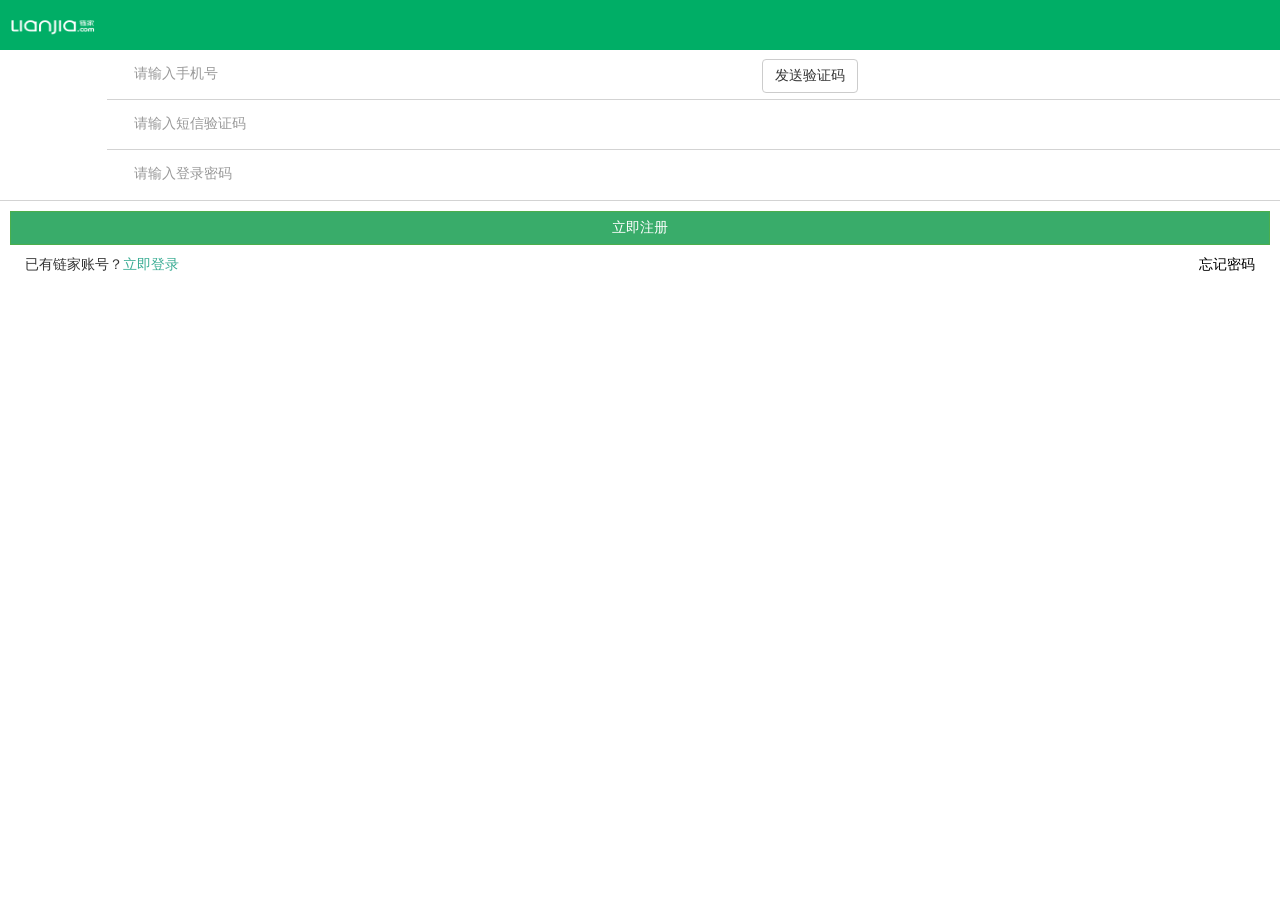
<file: lianjia/register.html>
<!DOCTYPE html>
<html lang="en">
<head>
    <meta charset="UTF-8">
    <meta name="viewport" content="width=device-width, initial-scale=1.0, maximum-scale=1.0, user-scalable=no">
    <title>链家-注册</title>
    <link rel="stylesheet" href="frameworks/bootstrap-3.3.0/css/bootstrap.min.css">
    <script src="frameworks/jquery/jquery.min.js"></script>
    <script src="frameworks/bootstrap-3.3.0/js/bootstrap.js"></script>
    <link rel="stylesheet" href="css/style.css">
    <link rel="stylesheet" href="css/common.css">
    <script src="js/styleController.js"></script>
</head>
<body>
    <div class="container-fluid">
        <div class="row">
            <div class="col-xs-12">
                <div class="header header-common">
                    <!--左侧的logo-->
                    <div class="left_box">
                        <div class="logo">
                            <img src="resources/images/logo.png" alt="">
                        </div>
                    </div>
                </div>
            </div>
        </div>
        <div class="row main-body">
            <!--表单-->
            <form action="">
                <!--行-->
                <div class="row singleLine">
                    <div class="col-xs-6 left col-xs-offset-1">
                        <input type="text" placeholder="请输入手机号" class="borderless form-control">
                    </div>
                    <div class="col-xs-5 right msg">
                        <button id="msgButton" type="button" class="btn btn-default" data-container="body"
                                data-toggle="popover" data-placement="right"
                                data-content="Vivamus sagittis lacus vel augue laoreet rutrum faucibus.">发送验证码</button>
                    </div>
                </div>
                <div class="row singleLine ">
                    <div class="col-xs-11 left col-xs-offset-1">
                        <input type="text" placeholder="请输入短信验证码" class="borderless form-control">
                    </div>
                </div>
                <div class="row singleLine last">
                    <div class="col-xs-11 left col-xs-offset-1">
                        <input type="text" placeholder="请输入登录密码 " class="borderless form-control">
                    </div>
                </div>
                <!--按钮-->
                <div class="row singleLine btn-row">
                    <button class="btn btn-block btn-success">
                        立即注册
                    </button>
                </div>
            </form>
            <!--下方提示信息-->
            <div class="row singleLine btn-row">
                <div class="col-xs-8">
                    已有链家账号？<a href="#"><span class="txt-green">立即登录</span></a>
                </div>
                <div class="col-xs-4">
                    <a href="#">忘记密码</a>
                </div>
            </div>
        </div>
    </div>
    <script>

    </script>
</body>
</html>
</file>
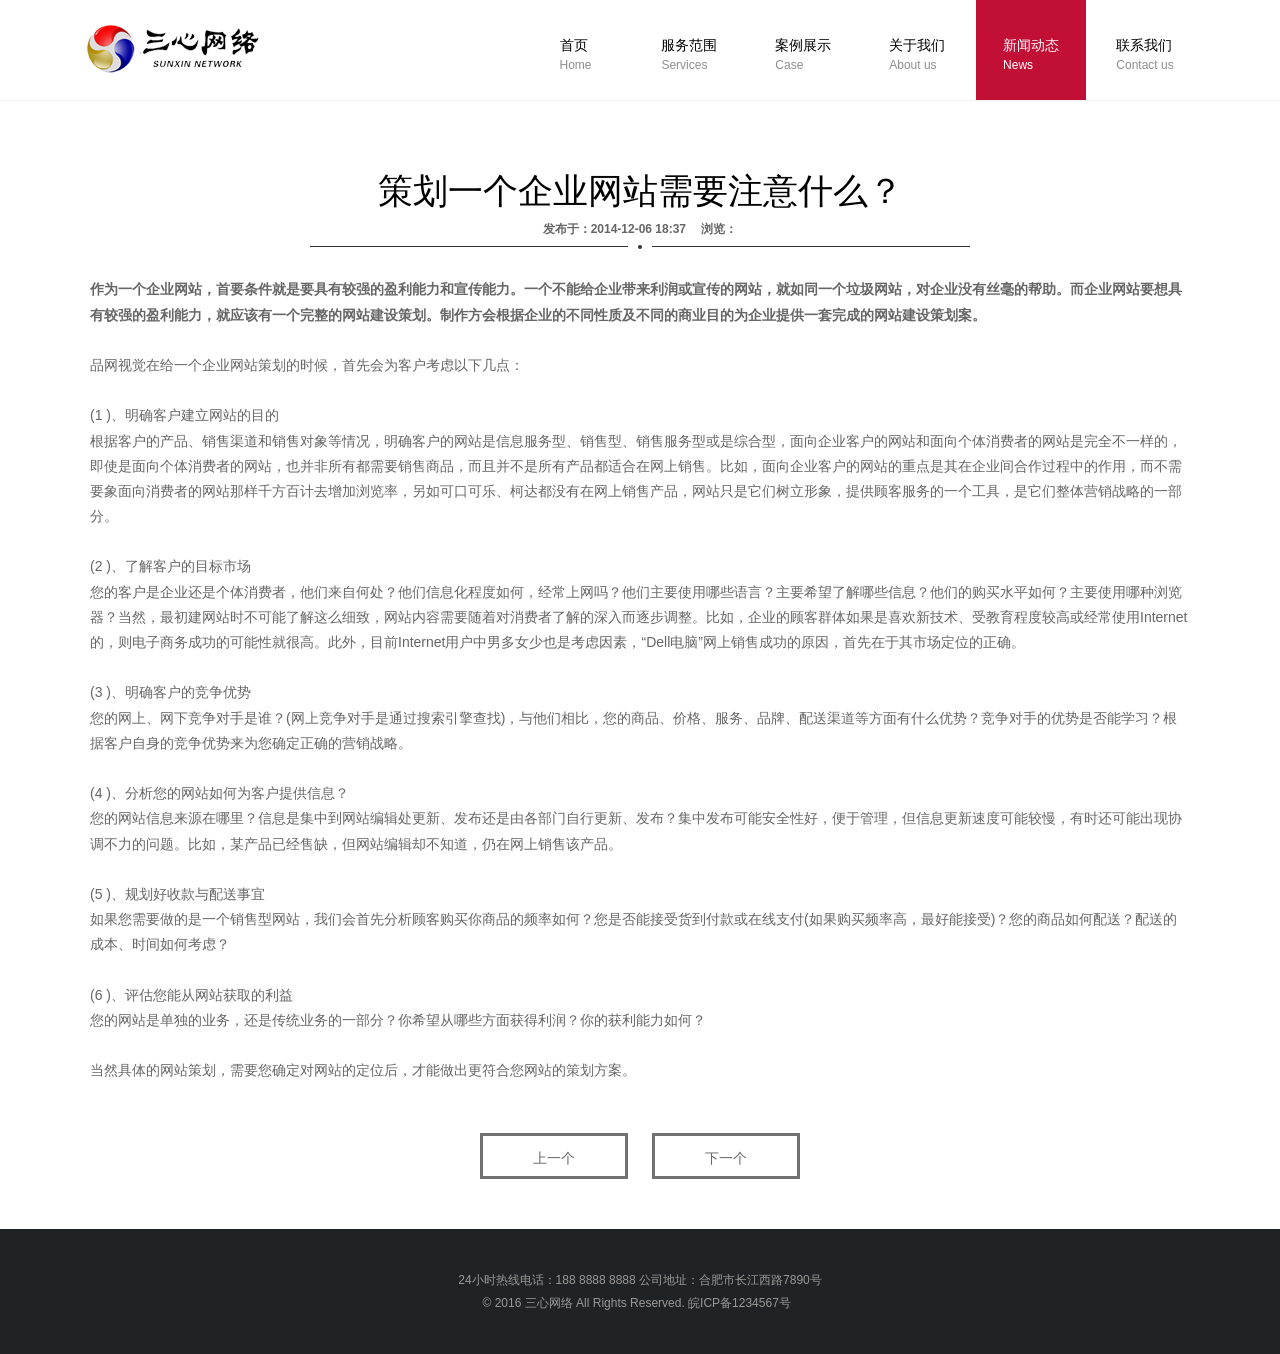
<file: sanxin/news.html>
﻿<!DOCTYPE html PUBLIC "-//W3C//DTD XHTML 1.0 Transitional//EN" "http://www.w3.org/TR/xhtml1/DTD/xhtml1-transitional.dtd">
<html xmlns="http://www.w3.org/1999/xhtml">
<head>
    <meta http-equiv="Content-Type" content="text/html; charset=UTF-8" />
    <meta name="viewport" id="viewport" content="width=device-width, initial-scale=1, minimum-scale=1, maximum-scale=1" />
    <meta name="apple-mobile-web-app-capable" content="yes" />
    <meta name="apple-mobile-web-app-status-bar-style" content="black" />
    <link href="images/apple-touch-icon-57.png" sizes="57x57" rel="apple-touch-icon">
    <link href="images/apple-touch-icon-72.png" sizes="72x72" rel="apple-touch-icon">
    <link href="images/apple-touch-icon-114.png" sizes="114x114" rel="apple-touch-icon">
    <title>策划一个企业网站需要注意什么？-我的网站</title>
    <meta name="keywords" content="策划,一个,企业网站,需要,注意,什么,作为," />
    <meta name="description" content="作为一个企业网站，首要条件就是要具有较强的盈利能力和宣传能力。一个不能给企业带来利润或宣传的网站，就如同一个垃圾网站，对企业没有丝毫的帮助。而企业网站要想具有较强">
    <link href="css/style.css" rel="stylesheet" type="text/css">
    <script type="text/javascript" src="js/jquery-1.9.1.js"></script>
    <script type="text/javascript" src="js/theme_trust.js"></script>
    <script>
        jQuery(document).ready(function() {
            jQuery('#openSidebar').click(function() {
                jQuery('.wrapper').toggleClass('openNav');

            });
            jQuery('#menu a').click(function() {
                jQuery('.wrapper').removeClass('openNav');
            });


        });
    </script>
    <script type="text/javascript" src="http://api.map.baidu.com/api?key=&v=1.1&services=true"></script>
    <style type="text/css">
        html,
        body,
        wrapper {
            height: 100%;
        }
    </style>
</head>

<body>
    <div class="wrapper">
     ﻿  <div class="sidebar">
            <div class="clearfix k1120">
                <div class="navBox" id="openSidebar">
                    <a href="index.html" class="navOpen"></a>
                </div>
                <div id="menu">
                    <ul class="clearfix">
                        <li><a href="/?#home" class="nav_home "><span>首页<br /><b>Home</b></span></a>
                        </li>
                        <li><a href="/?#services" class="nav_services"><span>服务范围<br /><b>Services</b></span></a>
                        </li>
                        <li><a href="/works/" class="nav_case "><span>案例展示<br /><b>Case</b></span></a>
                        </li>
                        <li><a href="/?#about" class="nav_about"><span>关于我们<br /><b>About us</b></span></a>
                        </li>
                        <li><a href="/news/" class="nav_news current"><span>新闻动态<br /><b>News</b></span></a>
                        </li>
                        <li><a href="/?#contact" class="nav_contact"><span>联系我们<br /><b>Contact us</b></span></a>
                        </li>
                    </ul>
                </div>
            </div>
        </div>
        <div class="pageMain">
            <div id="header">
                <div class="k1120 clearfix"><a href="/#home" id="logo">logo</a>
                </div>
            </div>
            <div id="news" class="scrol-page">
                <div class="k1120">
                    <h2 class="title"><span>策划一个企业网站需要注意什么？<br /><b>发布于：2014-12-06 18:37 　浏览：<script src="#" type='text/javascript' language="javascript"></script></b></span></h2>
                    <div class="viewMain">
                      <p style="padding: 0px; margin: 0px; line-height: 25.200000762939453px; font-size: 14px; color: rgb(102, 102, 102); font-family: AppleGothic, Arial, 'Microsoft Yahei', Simsun;">
	<strong>作为一个企业网站，首要条件就是要具有较强的盈利能力和宣传能力。一个不能给企业带来利润或宣传的网站，就如同一个垃圾网站，对企业没有丝毫的帮助。而企业网站要想具有较强的盈利能力，就应该有一个完整的网站建设策划。制作方会根据企业的不同性质及不同的商业目的为企业提供一套完成的网站建设策划案。</strong></p>
<p style="padding: 0px; margin: 0px; line-height: 25.200000762939453px; font-size: 14px; color: rgb(102, 102, 102); font-family: AppleGothic, Arial, 'Microsoft Yahei', Simsun;">&nbsp;
	</p>
<p style="padding: 0px; margin: 0px; line-height: 25.200000762939453px; font-size: 14px; color: rgb(102, 102, 102); font-family: AppleGothic, Arial, 'Microsoft Yahei', Simsun;">
	品网视觉在给一个企业网站策划的时候，首先会为客户考虑以下几点：</p>
<p style="padding: 0px; margin: 0px; line-height: 25.200000762939453px; font-size: 14px; color: rgb(102, 102, 102); font-family: AppleGothic, Arial, 'Microsoft Yahei', Simsun;">&nbsp;
	</p>
<p style="padding: 0px; margin: 0px; line-height: 25.200000762939453px; font-size: 14px; color: rgb(102, 102, 102); font-family: AppleGothic, Arial, 'Microsoft Yahei', Simsun;">
	(1 )、明确客户建立网站的目的</p>
<p style="padding: 0px; margin: 0px; line-height: 25.200000762939453px; font-size: 14px; color: rgb(102, 102, 102); font-family: AppleGothic, Arial, 'Microsoft Yahei', Simsun;">
	根据客户的产品、销售渠道和销售对象等情况，明确客户的网站是信息服务型、销售型、销售服务型或是综合型，面向企业客户的网站和面向个体消费者的网站是完全不一样的，即使是面向个体消费者的网站，也并非所有都需要销售商品，而且并不是所有产品都适合在网上销售。比如，面向企业客户的网站的重点是其在企业间合作过程中的作用，而不需要象面向消费者的网站那样千方百计去增加浏览率，另如可口可乐、柯达都没有在网上销售产品，网站只是它们树立形象，提供顾客服务的一个工具，是它们整体营销战略的一部分。</p>
<p style="padding: 0px; margin: 0px; line-height: 25.200000762939453px; font-size: 14px; color: rgb(102, 102, 102); font-family: AppleGothic, Arial, 'Microsoft Yahei', Simsun;">&nbsp;
	</p>
<p style="padding: 0px; margin: 0px; line-height: 25.200000762939453px; font-size: 14px; color: rgb(102, 102, 102); font-family: AppleGothic, Arial, 'Microsoft Yahei', Simsun;">
	(2 )、了解客户的目标市场</p>
<p style="padding: 0px; margin: 0px; line-height: 25.200000762939453px; font-size: 14px; color: rgb(102, 102, 102); font-family: AppleGothic, Arial, 'Microsoft Yahei', Simsun;">
	您的客户是企业还是个体消费者，他们来自何处？他们信息化程度如何，经常上网吗？他们主要使用哪些语言？主要希望了解哪些信息？他们的购买水平如何？主要使用哪种浏览器？当然，最初建网站时不可能了解这么细致，网站内容需要随着对消费者了解的深入而逐步调整。比如，企业的顾客群体如果是喜欢新技术、受教育程度较高或经常使用Internet的，则电子商务成功的可能性就很高。此外，目前Internet用户中男多女少也是考虑因素，&ldquo;Dell电脑&rdquo;网上销售成功的原因，首先在于其市场定位的正确。</p>
<p style="padding: 0px; margin: 0px; line-height: 25.200000762939453px; font-size: 14px; color: rgb(102, 102, 102); font-family: AppleGothic, Arial, 'Microsoft Yahei', Simsun;">&nbsp;
	</p>
<p style="padding: 0px; margin: 0px; line-height: 25.200000762939453px; font-size: 14px; color: rgb(102, 102, 102); font-family: AppleGothic, Arial, 'Microsoft Yahei', Simsun;">
	(3 )、明确客户的竞争优势</p>
<p style="padding: 0px; margin: 0px; line-height: 25.200000762939453px; font-size: 14px; color: rgb(102, 102, 102); font-family: AppleGothic, Arial, 'Microsoft Yahei', Simsun;">
	您的网上、网下竞争对手是谁？(网上竞争对手是通过搜索引擎查找)，与他们相比，您的商品、价格、服务、品牌、配送渠道等方面有什么优势？竞争对手的优势是否能学习？根据客户自身的竞争优势来为您确定正确的营销战略。</p>
<p style="padding: 0px; margin: 0px; line-height: 25.200000762939453px; font-size: 14px; color: rgb(102, 102, 102); font-family: AppleGothic, Arial, 'Microsoft Yahei', Simsun;">&nbsp;
	</p>
<p style="padding: 0px; margin: 0px; line-height: 25.200000762939453px; font-size: 14px; color: rgb(102, 102, 102); font-family: AppleGothic, Arial, 'Microsoft Yahei', Simsun;">
	(4 )、分析您的网站如何为客户提供信息？</p>
<p style="padding: 0px; margin: 0px; line-height: 25.200000762939453px; font-size: 14px; color: rgb(102, 102, 102); font-family: AppleGothic, Arial, 'Microsoft Yahei', Simsun;">
	您的网站信息来源在哪里？信息是集中到网站编辑处更新、发布还是由各部门自行更新、发布？集中发布可能安全性好，便于管理，但信息更新速度可能较慢，有时还可能出现协调不力的问题。比如，某产品已经售缺，但网站编辑却不知道，仍在网上销售该产品。</p>
<p style="padding: 0px; margin: 0px; line-height: 25.200000762939453px; font-size: 14px; color: rgb(102, 102, 102); font-family: AppleGothic, Arial, 'Microsoft Yahei', Simsun;">&nbsp;
	</p>
<p style="padding: 0px; margin: 0px; line-height: 25.200000762939453px; font-size: 14px; color: rgb(102, 102, 102); font-family: AppleGothic, Arial, 'Microsoft Yahei', Simsun;">
	(5 )、规划好收款与配送事宜</p>
<p style="padding: 0px; margin: 0px; line-height: 25.200000762939453px; font-size: 14px; color: rgb(102, 102, 102); font-family: AppleGothic, Arial, 'Microsoft Yahei', Simsun;">
	如果您需要做的是一个销售型网站，我们会首先分析顾客购买你商品的频率如何？您是否能接受货到付款或在线支付(如果购买频率高，最好能接受)？您的商品如何配送？配送的成本、时间如何考虑？</p>
<p style="padding: 0px; margin: 0px; line-height: 25.200000762939453px; font-size: 14px; color: rgb(102, 102, 102); font-family: AppleGothic, Arial, 'Microsoft Yahei', Simsun;">&nbsp;
	</p>
<p style="padding: 0px; margin: 0px; line-height: 25.200000762939453px; font-size: 14px; color: rgb(102, 102, 102); font-family: AppleGothic, Arial, 'Microsoft Yahei', Simsun;">
	(6 )、评估您能从网站获取的利益</p>
<p style="padding: 0px; margin: 0px; line-height: 25.200000762939453px; font-size: 14px; color: rgb(102, 102, 102); font-family: AppleGothic, Arial, 'Microsoft Yahei', Simsun;">
	您的网站是单独的业务，还是传统业务的一部分？你希望从哪些方面获得利润？你的获利能力如何？</p>
<p style="padding: 0px; margin: 0px; line-height: 25.200000762939453px; font-size: 14px; color: rgb(102, 102, 102); font-family: AppleGothic, Arial, 'Microsoft Yahei', Simsun;">&nbsp;
	</p>
<p style="padding: 0px; margin: 0px; line-height: 25.200000762939453px; font-size: 14px; color: rgb(102, 102, 102); font-family: AppleGothic, Arial, 'Microsoft Yahei', Simsun;">
	当然具体的网站策划，需要您确定对网站的定位后，才能做出更符合您网站的策划方案。</p>

                        <div class="paging">
						<a href='#'>上一个</a>  
						<a href='#'>下一个</a> 
                        </div>
                    </div>
                </div>
            </div>
          <div class="footer"> 24小时热线电话：188 8888 8888 公司地址：合肥市长江西路7890号
<br>© 2016 三心网络 All Rights Reserved. 皖ICP备1234567号&nbsp;&nbsp;           
</div>
        </div>
</body>
</html>
</file>
<file: sanxin/css/style.css>
﻿@charset "UTF-8";
/* CSS Document */
body {
	font:14px/1.5 AppleGothic,Arial,'Microsoft Yahei','Simsun';
	line-height:160%;
	color:#666;
	background:#fff;
	}
body,html,p,h1,h2,h3,h4,h5,h6,dl,dd,dt,ul,li{	
	padding:0;
	margin:0;
	}
dl,dd,dt,ul,li{
	list-style:none;
	}
a {
	color: #666;
	text-decoration: none;
	}

a:hover {
	color: #333;
	}
 .clearfix {
  *zoom: 1;
	}
.clearfix:before,
.clearfix:after {
	display: table;
	content: "";
	line-height: 0;
}
.clearfix:after {
	clear: both;
	}
.tl{
	text-align:left;
	}
.tr{
	text-align: right;
	}
.tc{
	text-align: center;
	}
.fl{
	float:left;
	}
.fr{
	float:right;
	}
.underline{
	text-decoration:underline;
	}
.ct_1{
	color:#000;
	}
.ct_2{
	color:#333;
	}
.ct_3{
	color:#666;
	}
.ct_4{
	color:#999;
	}
.ct_5{
	color:#ccc;
	}
.ct_6{
	color:#fff;
	}
.ct_7{
	color:#c11e2b;
	}
/* */

.k1120{
	max-width:1120px;
	margin:0 auto;
	}
#header{
	width:100%;
	height:100px;
 	position:fixed;
	z-index:1100;
	background:#fff;
 	top:0;
	box-shadow:0 1px 0 rgba(0,0,0,0.05);
	-webkit-transition:  0.2s ease-in 0s;
	-moz-transition:  0.2s ease-in 0s;
	-ms-transition:  0.1s ease-in 0s;
	-o-transition:  0.2s ease-in 0s;
}
#header .k1120 {
	position:relative;
	padding:0 10px;
	}
/* ------- Menu ------- */
.wrapper{
	overflow:hidden;
	}
.pageMain{
 	margin-right:0;
	margin-left:0;
	-webkit-transition:  0.2s ease-in 0s;
	-moz-transition:  0.2s ease-in 0s;
	-ms-transition:  0.1s ease-in 0s;
	-o-transition:  0.2s ease-in 0s;
	}
.sidebar{
  	position: fixed;
	right:0;
	top:0;
	left:0;
	z-index:9999;
	}
.sidebar .k1120{
	position:relative;
	}

	
#logo{
	width:193px;
	height:48px;
	display:inline-block;
	background:url(../images/logo.png) no-repeat;
	overflow:hidden;
 	margin:25px 0 0 0;
	text-indent:-20em;
	-webkit-transition:  0.2s ease-in 0s;
	-moz-transition:  0.2s ease-in 0s;
	-ms-transition:  0.1s ease-in 0s;
	-o-transition:  0.2s ease-in 0s;
	}

#menu{
	position: absolute;;
	right:0;
	top:0;
 }
#menu li{
	display:inline-block;
 }
#menu a{
	color:#000;
	font-size:14px;
  	height:65px;
	width:110px;
	text-align:center;
	display: inline-block;
	line-height:20px;
	padding:35px 0 0 0;
	-webkit-transition:  0.2s ease-in 0s;
	-moz-transition:  0.2s ease-in 0s;
	-ms-transition:  0.1s ease-in 0s;
	-o-transition:  0.2s ease-in 0s;
	background:#fff;
}
#menu a span{
	text-align:left;
	display:inline-block;}
#menu a b{
	font-size:12px;
	color:#8d8d8d;
	font-weight:normal;
	-webkit-transition:  0.2s ease-in 0s;
	-moz-transition:  0.2s ease-in 0s;
	-ms-transition:  0.1s ease-in 0s;
	-o-transition:  0.2s ease-in 0s;
	}

#menu a:hover,
#menu a:hover b,
#menu a.current,
#menu a.current b{
	color:#fff;
	-webkit-transition:  0.2s ease-in 0s;
	-moz-transition:  0.2s ease-in 0s;
	-ms-transition:  0.1s ease-in 0s;
	-o-transition:  0.2s ease-in 0s;
}
#menu a:hover,
#menu a.current{
	background:#c20f36;
	-webkit-transition:  0.2s ease-in 0s;
	-moz-transition:  0.2s ease-in 0s;
	-ms-transition:  0.1s ease-in 0s;
	-o-transition:  0.2s ease-in 0s;
	}
.scrol-page{
 	margin:0 auto;
	padding:99px 0 0 0;
  	}
@media (max-width: 960px) {
	#menu a{
 		height:50px;
		width:90px;
		padding:20px 0 0 0;
	}
	#logo{
	width:133px;
	height:33px;
	background:url(../images/logo.png) no-repeat;
	background-size:133px 33px ;
	margin:20px 0 0 0;
	}
	#header{
		height:70px;
		}
	.scrol-page{
  		padding:69px 0 0 0;
  	}
	
	
}

@media (max-width: 767px) {
	.openNav .sidebar{
		right:0;
		border-left:1px solid rgba(0,0,0,0.05);
		}
	.openNav .pageMain{
		margin-right:60px;
		margin-left:-60px;
		}
	.sidebar{
 		height:100%;
		width:70px;
		position: fixed;
		left:auto;
		right:-70px;
		top:0;
		-webkit-transition:  0.2s ease-in 0s;
		-moz-transition:  0.2s ease-in 0s;
		-ms-transition:  0.1s ease-in 0s;
		-o-transition:  0.2s ease-in 0s;
		z-index:9999;
		}
	.openNav .sidebar{
		right:0;
		}
	.openNav .pageMain{
		margin-right:70px;
		margin-left:-70px;
		}
	#menu{
		left:0;}
	#menu li{
		display:block;
		}	
	#menu a{
 		height:35px;
		width:auto;
		display:block;
		padding:5px 0 5px 8px;
		border-bottom:1px solid rgba(0,0,0,0.05);
 		line-height:35px;
		text-align:left;
 	}
	#menu a b{
		display:none;
		}
	#logo{
	width:97px;
	height:24px;
	background:url(../images/logo.png) no-repeat;
	background-size:97px 24px ;
	margin:10px 0 11px 0;
	position:fixed;
	left:10px;
	}
	#header{
		height:45px;
		}
		
	.navBox{
		width:45px;
		padding:15px 0 0 0;
		height:30px;
		position:absolute;
		left:-45px;
		top:0;
		
		}
	.navOpen{
		height:12px;
		width:22px;
		display:block;
		margin:0 auto;
		border-top:2px solid #666;
		border-bottom:2px solid #666;
		position:relative;
		z-index:1;
		}
	.navOpen:after{
		display:block;
		position:absolute;
		left:0;
		right:0;
		height:2px;
		overflow:hidden;
		content:'';
		background:#666;
		top:50%;
		margin-top:-1px;
		z-index:1;
		}
	.navBox:before{
		width:2px;
		height:18px;
 		display:block;
		content:'';
		background:#fff;
		left:14px;
		top:15px;
		position:absolute;
		z-index:333;
		}
	
}
/* banner */
.b_1{
	background-image:url(../images/b1.jpg);
	background-repeat:no-repeat;
	background-attachment:fixed;
	background-position:center 0;
 	overflow:hidden;
 	padding:71px 0;
	position:relative;
  	}
.b_2{
	background-image:url(../images/b2.jpg);
	background-repeat:no-repeat;
	background-attachment:fixed;
	background-position:center 0;
 	overflow:hidden;
	position:relative;
	text-align:center;
 	padding:150px 0 150px 0;
 	 
	}
.banner{
 	}
.b_pic{
	width:50%;
	float:left;
	position:relative;
	max-height:400px;
	}
.b_pic img{
	max-width:100%;
	}
.mac{
 	z-index:1;
	margin-top:0;
	width:100%;
	}
.ipad{
	position:absolute;
	z-index:2;
	width:30%;
	bottom:0px;
	right:0px;
	}
.iphone{
	position:absolute;
	z-index:2;
	bottom:0;
	left:15%;
	width:16%;
	}
.b_text{
	padding:50px 0 0 0;
	float:left;
	color:#fff;
	width:50%;
	}
.b_text h1{
	line-height:120%;
	font-size:60px;
	padding-left:10%;
	}
.b_text h4{
	font-size:18px;
	font-weight:normal;
	padding:10px 0 30px 10%;
	}
.b_text  p{
	padding:5px 0 5px 10%;
 	font-size:16px;
	}
	
.b_2 h2{
	color:#fff;
	font-size:36px;
	font-weight:normal;
	position:relative;
	width:100%;
	}
.b_2 h1{
	color:#ff0038;
	font-size:90px;
	font-weight:normal;
	line-height:120%;
	height:100px;
	line-height:100px;
	padding:40px 0;
 	}
.b_2 h5{
	font-size:14px;
	color:#fff;
	}
.viewMain,
.viewMain p{
	line-height:180%;
	font-size:14px;
	color:#666;
	}
.viewMain{
	padding:0 10px;
	}
@media (max-width: 1120px) {
	.b_2{
		display:none;
		}
	 
	
	}
@media (max-width: 960px) {
	 
	.b_text{
		padding-top:10px;}
	
	}
 

 
@media (max-width: 768px) {	
	.b_1{
		padding:40px 0;
		}
	.scrol-page{
  		padding:40px 0 0 0;
  	}
	.b_text{
		padding-top:20px;}
	.b_text h1{
 		font-size:30px;
  	}
	.b_text h4{
		font-size:14px;
		line-height:140%;
		padding-bottom:10px;
  		}
	.b_text  p{
 		font-size:12px;
		padding-top:5px;
		padding-bottom:0;
		}
	
}
@media (max-width: 480px) {	
	
	.b_1{
		padding:20px 0 10px 0;
		}
	.b_text{
		width:auto;
		float:none;
		padding-bottom:10px;
 		}
	.b_pic{
		width:auto;
		float:none;
		margin:0 10px;
		}
	.b_text h1{
 		padding:0 0 0 10px;
  	}
	.b_text h4{
  		padding:10px;
  		}
	.b_text  p{
		padding:0 0 0 10px;
		line-height:180%;
		}
}
.title{
	font-size:35px;
	color:#000;
	text-align:center;
	padding:50px 0 50px 0;
 	}
.title b{
 	font-size:12px;
	color:#666;
	line-height:16px;
	display:inline-block;
	padding:10px 0 0 0;
	margin-bottom:-10px;
	}
.title span{
	display: inline-block;
	line-height:40px;
 	position:relative;
	padding:0 6%;
	font-weight:normal;
    }
.title span:before{
	width:100%;
	height:1px;
	background:#333;
	position: absolute;
	left:0;
	right:0;
	content:'';
	bottom:-20px;
	 
	}
.title span:after{
	display:block;
	overflow:hidden;
	content:'';
	background:#333;
	border:10px solid #fff;
	position:absolute;
	left:50%;
	width:4px;
	bottom:-32px;
	height:4px;
	border-radius:100%;
	margin-left:-12px;
	}
.infoText{
	text-align:center;
	color:#999;
	font-size:16px;
	padding:0 10px;
	}

	
	
.servicesBox{
	position:relative;
	margin:80px 0 0 0;
	}
.servicesBox li{
	width:25%;
	float:left;
	}
.servicesBox li h3{
	font-size:20px;
	color:#333;
	padding:5px 0;
	}
.servicesBox li p{
	color:#999;
	font-size:12px;
	line-height:200%;
 	}
.servicesBoxList{
	padding:0 10px;
	}
.servicesBox:before{
	width:100%;
	height:1px;
	background:#eee;
	position: absolute;
	left:0;
	right:0;
	content:'';
 	top:47px;	 
	}
.servicesBoxIcon{
	padding:0 0 20px 20px;
	}	
.servicesBoxIcon i {
        display: inline-block;
        cursor: pointer;
        width: 90px;
        line-height:90px;
        height: 90px;
        border-radius: 50%;
        text-align: center;
        position: relative;
        z-index: 1;
        color: #333;
        font-size:16px;
		background:#fff;
		border:1px   solid #a3a3a3;
        transition: background 0.2s, color 0.2s;
		
 }	
.servicesBoxIcon i:after {
        pointer-events: none;
        position: absolute;
        width: 100%;
        height: 100%;
        border-radius: 50%;
        content: '';
        box-sizing: content-box;
}	
.servicesBoxIcon i:after {
        top: -7px;
        left: -7px;
        padding: 7px;
        box-shadow: 0 0 0 4px #c20f36;
        transition: transform 0.2s, opacity 0.2s;
        transform: scale(.8);
        opacity: 0;
}
.servicesBoxIcon i:hover {
         color: #fff;
		border:1px solid #fff;
}	
.servicesBoxIcon i:hover:after {
        transform: scale(1);
        opacity: 1;
}	
.servicesBoxIcon i:before{
	width:40px;
	height:40px;
	display:block;
	position:absolute;
	content:'';
	background-image:url(../images/icon.png);
	background-repeat:no-repeat;
	background-size:228px 61px;
	top:50%;
	left:50%;
	margin:-20px 0 0 -20px;
 	}
.servicesIcon_1:before{
	background-position:3px 5px;}
.servicesIcon_2:before{
	background-position:-67px 5px;}
.servicesIcon_3:before{
	background-position:-130px 7px;}
.servicesIcon_4:before{
	background-position:-195px 7px;}
.ad_1{
 	background-image:url(../images/adbg1.jpg);
	background-repeat:no-repeat;
	background-position:center 0;
  	position:relative;
	height:270px;
	margin-top:70px;
	overflow:hidden;
	-webkit-transition:height  0.2s ease-in 0s;
	-moz-transition:height  0.2s ease-in 0s;
	-ms-transition: height 0.1s ease-in 0s;
	-o-transition: height 0.2s ease-in 0s;
  	}
.ad_1 i{
 
 	}
.ad_1Text{
	font-size:60px;
	color:#fff;
	text-align:center;
	font-weight:bold;
	line-height:270px;
	height:100%;
	width:100%;
	background-image:url(../images/fixline.png);
	background-repeat: no-repeat;
 	background-position:center center;
	}
/**/
.case{
	padding:20px 10px 0 10px;
	}
.case li{
	width:25%;
	float:left;
	}
.case ul{
	margin-left:-20px;
	}
.case li img{
	max-width:100%;}
.case li .mask{
	right:0;
	bottom:0;
   position: absolute;
   overflow: hidden;
   top: 0;
   left: 0;
   color:#fff;
}
.view-tenth{
	position:relative;
	overflow:hidden;
	text-align:center;
	margin:20px 0 0 20px;
	max-height:176px;
	min-height:176px;
	}
.view-tenth img {
   -webkit-transform: scaleY(1);
   -moz-transform: scaleY(1);
   -o-transform: scaleY(1);
   -ms-transform: scaleY(1);
   transform: scaleY(1);
   -webkit-transition: all 0.7s ease-in-out;
   -moz-transition: all 0.7s ease-in-out;
   -o-transition: all 0.7s ease-in-out;
   -ms-transition: all 0.7s ease-in-out;
   transition: all 0.7s ease-in-out;
}
.view-tenth .mask {
   background-color: rgba(193, 30, 43, 0.6);
   -webkit-transition: all 0.5s linear;
   -moz-transition: all 0.5s linear;
   -o-transition: all 0.5s linear;
   -ms-transition: all 0.5s linear;
   transition: all 0.5s linear;
   -ms-filter: "progid: DXImageTransform.Microsoft.Alpha(Opacity=0)";
   filter: alpha(opacity=0);
   opacity: 0;
}
.view-tenth h2 {
   background: transparent;
   padding:22% 0 10px 0;
   -webkit-transform: scale(0);
   -moz-transform: scale(0);
   -o-transform: scale(0);
   -ms-transform: scale(0);
   transform: scale(0);
   -webkit-transition: all 0.5s linear;
   -moz-transition: all 0.5s linear;
   -o-transition: all 0.5s linear;
   -ms-transition: all 0.5s linear;
   transition: all 0.5s linear;
   -ms-filter: "progid: DXImageTransform.Microsoft.Alpha(Opacity=0)";
   filter: alpha(opacity=0);
   opacity: 0;
}
.view-tenth p {
   -ms-filter: "progid: DXImageTransform.Microsoft.Alpha(Opacity=0)";
   filter: alpha(opacity=0);
   opacity: 0;
   -webkit-transform: scale(0);
   -moz-transform: scale(0);
   -o-transform: scale(0);
   -ms-transform: scale(0);
   transform: scale(0);
   -webkit-transition: all 0.5s linear;
   -moz-transition: all 0.5s linear;
   -o-transition: all 0.5s linear;
   -ms-transition: all 0.5s linear;
   transition: all 0.5s linear;
   padding:0 0 10px 0;
   font-size:11px;
}
.view-tenth a.info {
   -ms-filter: "progid: DXImageTransform.Microsoft.Alpha(Opacity=0)";
   filter: alpha(opacity=0);
   opacity: 0;
   -webkit-transform: scale(0);
   -moz-transform: scale(0);
   -o-transform: scale(0);
   -ms-transform: scale(0);
   transform: scale(0);
   -webkit-transition: all 0.5s linear;
   -moz-transition: all 0.5s linear;
   -o-transition: all 0.5s linear;
   -ms-transition: all 0.5s linear;
   transition: all 0.5s linear;
   display:inline-block;
   padding:0 15px;
   line-height:24px;
   border:1px solid rgba(255,255,255,0.3);
   background:rgba(255,255,255,0.2);
   color:#fff;
}
.view-tenth:hover img {
   -webkit-transform: scale(10);
   -moz-transform: scale(10);
   -o-transform: scale(10);
   -ms-transform: scale(10);
   transform: scale(10);
   -ms-filter: "progid: DXImageTransform.Microsoft.Alpha(Opacity=0)";
   filter: alpha(opacity=0);
   opacity: 0;
}
.view-tenth:hover .mask {
   -ms-filter: "progid: DXImageTransform.Microsoft.Alpha(Opacity=100)";
   filter: alpha(opacity=100);
   opacity: 1;
}
.view-tenth:hover h2,.view-tenth:hover p,.view-tenth:hover a.info {
   -webkit-transform: scale(1);
   -moz-transform: scale(1);
   -o-transform: scale(1);
   -ms-transform: scale(1);
   transform: scale(1);
   -ms-filter: "progid: DXImageTransform.Microsoft.Alpha(Opacity=100)";
   filter: alpha(opacity=100);
   opacity: 1;
}
.moreBtn{
	border:3px solid #717171;
	height:45px;
	line-height:45px;
	padding:0 4%;
	display:inline-block;
	 -webkit-transition: all 0.2s linear;
   -moz-transition: all 0.2s linear;
   -o-transition: all 0.2s linear;
   -ms-transition: all 0.2s linear;
   transition: all 0.2s linear;
	}
	
.moreBtn:hover{
	color:#c11e2b;
	border:3px solid #c11e2b;
	text-decoration:none;
	padding:0 8%;
	}
.moreBox{
	padding:50px 0 0 0;}
#about{
	background:#fafcfc;
	padding-top:90px;
	}
.aboutBox{
	position:relative;
	margin:0 100px;
	}
.aboutBox:before{
	position:absolute;
	line-height:100%;
	left:-85px;
	top:20px;
	content:'“';
	font-size:200px;
	color:#f1f2f2;
	font-weight:bold;
	overflow:hidden;
	}
.aboutBox:after{
	overflow:hidden;
	line-height:100%;
	position:absolute;
	bottom:-100px;
	right:-85px;
	content:'”';
	font-size:200px;
	color:#f1f2f2;
	font-weight:bold;
 	}
.aboutBox h4{
	font-size:18px;
	color:#c11e2b;
	font-weight:normal;
	text-align:center;
	padding:20px 0;
	}
.aboutBox p{
	padding-bottom:10px;
	font-size:12px;
	text-indent:2em;
	}	
.aboutBox{
	line-height:220%;
	}
#about .title span:after{
	border:10px solid #fafcfc;
	}
.newsList{
	padding:0 10px;
	}
.newsList li{
	width:33.33333333%;
	float:left;
	padding:40px 0;
	}
.newsList ul{
	margin-left:-50px;
	}
.newsListBox{
	margin-left:50px;
	}
.newsList h4 {
	padding-bottom:10px;
	border-bottom:1px solid #eee;
	overflow: hidden;
    text-overflow: ellipsis;
    white-space: nowrap;
	}
.newsList h4 a{
	font-size:18px;
	color:#000;
	font-weight:normal;
	display:block;
	 -webkit-transition: all 0.2s linear;
   -moz-transition: all 0.2s linear;
   -o-transition: all 0.2s linear;
   -ms-transition: all 0.2s linear;
   transition: all 0.2s linear;
	}
.newsList h4 a:hover{
	color:#c11e2b;
	}
.newsViewText{
	padding:20px 0;
	line-height:160%;
	height:40px;
	font-size:12px;
	color:#666;
	overflow:hidden;
	}
.newsListView{
	display:inline-block;
	padding:0 15px;
	border:1px solid #555;
	border-radius:3px;
	height:28px;
	line-height:28px;
	font-size:12px;
	background:#fff;
	 -webkit-transition: all 0.2s linear;
   -moz-transition: all 0.2s linear;
   -o-transition: all 0.2s linear;
   -ms-transition: all 0.2s linear;
   transition: all 0.2s linear;
	}
.newsListView:hover{
	color:#fff;
	text-decoration:none;
	border:1px solid #c11e2b;
	background:#c11e2b;
	}
.ad_2{
	background-image:url(../images/adbg2.jpg);
	background-repeat:no-repeat;
 	background-position:center 0;
	text-align:center;
	padding:80px 10px;
	margin-top:100px;
	overflow:hidden;
	height:210px;
	
	}
.ad_2 h3{
	position:relative;
	padding-bottom:50px;
	margin-bottom:10px;
	}
.ad_2 h3 span{
	font-size:35px;
	color:#fff;
	line-height:120%;
	display:inline-block;
	position:relative;
	}
.ad_2 h3 span:before{
 	height:1px;
	background:#fff;
	position: absolute;
	left:18%;
	right:18%;
	content:'';
	bottom:-20px;
	 
	}
.ad_2 h3:after{
	display:block;
	overflow:hidden;
	content:'';
	background:#fff;
 	position:absolute;
	left:50%;
	width:6px;
	bottom:27px;
	height:6px;
	border-radius:100%;
	margin-left:-3px;
	}
.ad_2 h3 span:after{
	display:block;
	overflow:hidden;
	content:'';
	background:rgba(255,255,255,0.3);
 	position:absolute;
	left:50%;
	width:14px;
	bottom:-27px;
	height:14px;
	border-radius:100%;
	margin-left:-7px;
	}
.ad_2 p{
 	color:#fff;
	line-height:160%;
	font-size:15px;
	}
.ab_3{
	background-image:url(../images/adbg3.jpg);
	background-repeat:no-repeat;
 	background-position:center 0;
	text-align:center;
	padding:80px 10px;
	margin-top:100px;
	overflow:hidden;
	height:210px;
	}
.ab_3 h3{
	font-size:35px;
	color:#fff;
	line-height:120%;
	padding-bottom:30px;
	height:40px;
	}
.viewBtn{
	border:3px solid rgba(255,255,255,0.6);
	color:#fff;
	height:40px;
	line-height:40px;
	padding:0 4%;
	display:inline-block;
	 -webkit-transition: all 0.2s linear;
   -moz-transition: all 0.2s linear;
   -o-transition: all 0.2s linear;
   -ms-transition: all 0.2s linear;
   transition: all 0.2s linear;
   }
.viewBtn:hover{
	border:3px solid #fff;
	color:#fff;
	padding:0 7%;
	 
	
   }
.contactBox{
	  position:relative;
	  background:#1f2636;
	  overflow:hidden;
	  margin:50px 0 20px 0;
 	  }
.contactBox:hover #dituContent{
	opacity:1;
	}
#dituContent{
	-webkit-transition: all 0.2s linear;
   -moz-transition: all 0.2s linear;
   -o-transition: all 0.2s linear;
   -ms-transition: all 0.2s linear;
   transition: all 0.2s linear;
	opacity:0.2;
	height:550px;
 	}
.contactBox:after{
	display:block;
	content:'';
	position:absolute;
	width:100%;
	left:0;
	top:0;
	bottom:0;
 	z-index:99;
	
	}
.contactBox:hover:after{
	display:none;
	}
.mapBox{
	position:relative;
	overflow:hidden;
	}
.mapBox:before{
	display:block;
	content:'';
	position:absolute;
	width:123px;
	height:248px;
	background:url(../images/mapicon.png) no-repeat;
	left:50%;
	top:0;
	margin-left:-61px;
 	z-index:100;
	-webkit-transition:  0.2s ease-in 0s;
	-moz-transition:  0.2s ease-in 0s;
	-ms-transition:  0.1s ease-in 0s;
	-o-transition:  0.2s ease-in 0s;
	}
.contactBox:hover .mapBox:before{
	margin-top:-248px;}
.iw_poi_title {color:#CC5522;font-size:14px;font-weight:bold;overflow:hidden;padding-right:13px;white-space:nowrap}
    .iw_poi_content {font:12px arial,sans-serif;overflow:visible;padding-top:4px;white-space:-moz-pre-wrap;word-wrap:break-word}
.contactFoot{
	position: absolute;
	left:0;
	right:0;
	bottom:0;
	
	z-index:101;
	padding:20px 10px;
	color:#fff;
	-webkit-transition:  0.2s ease-in 0s;
	-moz-transition:  0.2s ease-in 0s;
	-ms-transition:  0.1s ease-in 0s;
	-o-transition:  0.2s ease-in 0s;
	}
.contactBox:hover .contactFoot{
	background:rgba(0,0,0,0.5);
	
	}
.contactFoot dl{
	width:33.33333333%;
	float:left;
	}
.contactFoot dt{
	font-size:18px;
	padding-bottom:5px;}
.contactFoot dd{
	font-size:12px;
	padding:5px 0 0 0;
	}
.contactFoot dd a{
	color:#fff;
	}
.qqBtn,.telBtn{
	display:inline-block;
	padding-top:5px;
	}
.qqBtn:before,.telBtn:before{
	display:inline-block;
	width:26px;
	height:25px;
	content:'';
	vertical-align:middle;
	margin-right:5px;
	background:url(../images/cicon.png) no-repeat;
	background-size:25px 50px;
	}
.telBtn:before{
	background:url(../images/cicon.png) no-repeat 0 bottom;
	background-size:25px 50px;
	}
.footer{
	text-align:center;
	background:#202325;
	padding:40px 0;
	color:#999;
	font-size:12px;
	}
.message{
	padding:55px 10px;
	}
.messageRow_1{
	width:40%;
	float:left;
	}
.messageRow_2{
	width:23%;
	float:left;
	}
.messageRow_3{
	width:37%;
	float:left;
	}
.messageRow_1 h3{
	font-size:20px;
	color:#000;
	}
.messageRow_1 h4{
	padding:10px 0;
	font-size:14px;
	color:#666;
	}
.messageRow_1 p{
 	font-size:12px;
	}
.messageRow_1 .messageBox{
	position:relative;
	padding-left:100px;
	}
.messageRow_1 .messageBox:before{
	width:80px;
	height:80px;
	display:block;
	position:absolute;
	content:'';
	background-image:url(../images/icon.png);
	background-position: -110px 27px;
	background-repeat:no-repeat;
	background-size:228px 61px;
	left:0;
	top:35px;
	border:2px solid #333;
	border-radius:100%;
 	}
.fromList input{
	width:100%;
	border:1px solid #ccc;
	padding:5px;
	box-sizing:border-box;
	height:34px;
	line-height:34px;
	color:#666;
	border-radius:0;
	box-shadow:none;
	}
.fromList textarea{
	width:100%;
	border:1px solid #ccc;
	padding:5px;
	box-sizing:border-box;
	font-size:12px;
	resize:none;
	height:131px;
	color:#666;
	border-radius:0;
	box-shadow:none;
	}
.fromList{
	padding-bottom:15px;
	}
.messageRow_3 .messageBox{
	padding-left:25px;
	}
.fromBtn{
	display:inline-block;
	padding:0 32px;
	line-height:32px;
	font-size:12px;
	color:#fff;
	text-align:center;
	background:#c11e2b;
	vertical-align:middle;
	-webkit-transition:  0.2s ease-in 0s;
	-moz-transition:  0.2s ease-in 0s;
	-ms-transition:  0.1s ease-in 0s;
	-o-transition:  0.2s ease-in 0s;
	}
.fromBtn:hover{
	color:#fff;
	opacity:0.8;
	}
.fromListInfo{
	display:inline-block;
	padding-left:5px;
	font-size:12px;
	color:#999;}
.paging{
	text-align:center;
	padding:50px 0;
	}
.paging a{
	display:inline-block;
	height:40px;
	border:3px solid #717171;
	text-align:center;
	padding:0 50px;
	line-height:44px;
	margin:0 10px;
	}
.paging a.disabled{
	cursor: default;
 	opacity:0.5;
	
 	}
.paging a.disabled:hover{
 	border:3px solid #717171;
 	background:#fff;
	color:#666;
	}
.paging a:hover{
	background:#c11e2b;
	border-color:#c11e2b;
	color:#fff;
	-webkit-transition:  0.2s ease-in 0s;
	-moz-transition:  0.2s ease-in 0s;
	-ms-transition:  0.1s ease-in 0s;
	-o-transition:  0.2s ease-in 0s;
	}
.caseNav{
	text-align:center;
	padding:50px 0 0 0;
	}
.caseNav li{
	display:inline-block;
	}
.caseNav li a{
	display:inline-block;
	border:1px solid #818181;
	background:#fcfcfc;
	padding:0 20px;
	height:30px;
	margin:0 5px;
	color:#666;
	line-height:30px;
	-webkit-transition:  0.2s ease-in 0s;
	-moz-transition:  0.2s ease-in 0s;
	-ms-transition:  0.1s ease-in 0s;
	-o-transition:  0.2s ease-in 0s;
	}
.caseNav li a:hover,
.caseNav li.active a{
	background:#c11e2b;
	border-color:#c11e2b;
	color:#fff;
	}
.viewMain img{
	max-width:100%;
	}
 @media (max-width: 1024px) {  
 .ad_2,.ad_3{
	 height:auto;
	 }
   .ab_3{
		background-size:auto 150%;
   }
   .messageRow_1{
	   padding-bottom:20px;
	   width:auto;
	   }
   .messageRow_2{
	    clear:both;
	   float:left;
	   width:40%;
		}
	.messageRow_3{
 	   width:60%;
	   float:left;
		}
 }
@media (max-width: 767px) {
	.servicesBox li{
	width:50%;
	position:relative;
	text-align:center;
	padding-bottom:20px;
	}
	.servicesBox:before{
		display:none;
	}
	.servicesBox li:before{
	width:100%;
	height:1px;
	background:#eee;
	position: absolute;
	left:0;
	right:0;
	content:'';
 	top:47px;	 
	}
	.ad_1{
		margin-top:20px;
		background-size:auto 260%;
		height:140px;
 		}
	.ad_1Text{
		font-size:30px;
		line-height:140px;
		background-size:auto 100%;
		}
	.caseNav{
		padding-top:20px;}
	.caseNav li{
		
		}
	.caseNav li a{
		font-size:12px;
		height:24px;
		line-height:24px;
		padding:0 5px;
		margin:0;
		}
	.case{
		padding-top:0;
		}
	.case li{
	width:33.333333333%;
 	}
	#about{
 	padding:20px 0;
	}
	.aboutBox{
	position:relative;
	margin:0 10px;
	}
.aboutBox:before,
.aboutBox:after{
	display:none;
	
	}
	.aboutBox h4{
	font-size:16px;
	 
	padding:10px 0;
	}
.aboutBox{
	text-align:center;
	line-height:180%;
	}
 .newsList li{
	width:50%;
 	padding:20px 0;
	}
.newsList ul{
	margin-left:-30px;
	}
.newsListBox{
	margin-left:30px;
	}
	.ad_2{
 	
	padding:40px 10px;
	margin-top:50px;
	background-size:auto 260%;
	}
	.ab_3{
	background-size:auto 150%;
	padding:40px 10px;
	margin-top:50px;
	overflow:hidden;	
	}
.ab_3 h3{
	font-size:24px;
 	line-height:120%;
	padding-bottom:20px;
	}
	.contactFoot{
		position:relative;
		}
	.contactFoot dl{
	width:auto;
	float:none;
	padding:10px 0;
	}
	 .title span{
		display:block;
		margin:0 10px;
		font-size:24px;
		}
	.title b{
		margin:0 0 5px 0;}
	.paging{
		text-align:center;
		padding:20px 0;
		}
	.paging a{
 		height:30px;
		padding:0 20px;
		line-height:30px;
		margin:0 2px;
		font-size:12px;
		border-width:2px !important;
		}
}
@media (max-width: 480px) {
	.infoText{
		
		font-size:14px;
 		}
	.servicesBox{
		margin-top:30px;
		}
	.servicesBox li{
		width:auto;
		float:none;
		}
	.servicesBoxIcon{
		padding-left:0;
		}
	.title{
		font-size:28px;
 		padding:20px 0 30px 0;
		}
	.title span{
 		line-height:30px;
		padding:0 5%;
		}
	.title span:before{
		
		bottom:-10px;
		 
		}
	.title span:after{
		bottom:-22px;
		}
	.case li{
	width:50%;
 	}
	.case ul{
		margin-left:-10px;
		}
	.view-tenth{
	
	margin:10px 0 0 10px;
	}
	.moreBtn{
	border:2px solid #717171;
	display:block;
	text-align:center;
	
	}
	.moreBox{
	padding:20px 0 0 0;}
	
	.newsList li{
	width:auto;
	float:none;
 	padding:15px 0;
	text-align:center;
	}

.newsViewText{
	padding:10px 0;
	height:auto;
	}
	.ad_2{
		padding:30px 10px;
		}
	.ad_2 h3 span{
		font-size:20px;
	}
	.ad_2 h3{
		margin:0;
		padding-bottom:40px;}
	.ad_2 h3:after{
		bottom:17px;}
	.ad_2 p{
		font-size:14px;
		
		}
	.ab_3{
		background-size:auto 120%;
		padding:30px 10px;
		margin-top:50px;
		overflow:hidden;	
		}
	.ab_3 h3{
		font-size:18px;
		 
		padding-bottom:10px;
		}
	.viewBtn{
		display:block;
		border-width:2px;
		}
	.contactBox:after{
		display:none;
		}
	.footer{
		padding:20px 0;
		}
	.messageRow_1,
	.messageRow_2,
	.messageRow_3{
		float:none;
		padding:10px 0;
 	   width:auto;
	   }
	   .messageRow_3 {
		   padding-top:0;}
		  .messageRow_2 {
		   padding-bottom:0;}
	  .messageRow_3 .messageBox{
	padding-left:0;
	}
	.fromBtn{
		display:block;
		margin-bottom:5px;
		}
	.message{
		padding:0 10px;
		}
  
}
</file>
<file: huizhi/css/animation.css>
.solarsys{ width: 800px; height: 800px;; position: relative; margin: 0 auto;
    padding: 0; transform: scale(1);  }
/*太阳*/
.sun { left:357px; top:357px; height: 90px; width: 90px; background-color: rgb(248,107,35);
    border-radius: 50%; box-shadow: 5px 5px 10px rgb(248,107,35), -5px -5px 10px rgb(248,107,35),
5px -5px 10px rgb(248,107,35), -5px 5px 10px rgb(248,107,35); position: absolute; margin: 0;
line-height: 90px; text-align: center;}
/*水星*/
.mercury { left:337.5px; top:395px; height: 10px; width: 10px; background-color: rgb(166,138,56);
    border-radius: 50%; position: absolute; transform-origin: 62.5px 5px;
    animation: rotate 10.5s  linear; }
/*水星轨道*/
.mercuryOrbit { left:342.5px; top:342.5px; height: 115px; width: 115px;
    background-color: transparent; border-radius: 50%; border-style: dashed; border-color: gray;
    position: absolute; border-width: 1px; margin: 0px; padding: 0px; }
/*金星*/
.venus { left:309px; top:389px; height: 22px; width: 22px; background-color: rgb(246,157,97);
    border-radius: 50%; position: absolute; transform-origin: 91px 11px;
    animation: rotate 13.84s  linear; }
/*金星轨道*/
.venusOrbit { left:320px; top:320px; height: 160px; width: 160px;
    background-color: transparent; border-radius: 50%; border-style: dashed;
    border-color: gray; position: absolute; border-width: 1px;
    /*margin: 100px;*/ /*transform-origin: -75px -75px;*/
    /*animation: rotate 4s  linear;*/ margin: 0px; padding: 0px; }
/*地球*/
.earth { left:266.5px; top:391px; height: 18px; width: 18px; background-color: rgb(115,114,174);
    border-radius: 50%; position: absolute; transform-origin: 134px 9px;
    animation: rotate 16.25s  linear; }
/*地球轨道*/
.earthOrbit { left:275px; top:275px; height: 250px; width: 250px; background-color: transparent;
    border-radius: 50%; border-style: dashed; border-color: gray; position: absolute;
    border-width: 1px; /*margin: 100px;*/ /*transform-origin: -75px -75px;*/
    /*animation: rotate 4s  linear;*/ margin: 0px; padding: 0px; }
/*火星*/
.mars { left:222.5px; top:392.5px; height: 15px; width: 15px;
           background-color: rgb(140,119,63); border-radius: 50%; position: absolute;
           transform-origin: 177.5px 7.5px; animation: rotate 21.75s  linear; }
/*火星轨道*/
.marsOrbit { left:230px; top:230px; height: 340px; width: 340px;
    background-color: transparent; border-radius: 50%; border-style: dashed;
    border-color: gray; position: absolute; border-width: 1px;
    /*margin: 100px;*/ /*transform-origin: -75px -75px;*/
    /*animation: rotate 4s  linear;*/ margin: 0px; padding: 0px; }
/*木星*/
.jupiter { left:134px; top:379px; height: 42px; width: 42px;
    background-color: rgb(156,164,143); border-radius: 50%;
    position: absolute; transform-origin: 266px 21px;
    animation: rotate 5.04s  linear; }
/*木星轨道*/
.jupiterOrbit { left:155px; top:155px; height: 490px; width: 490px; background-color: transparent;
    border-radius: 50%; border-style: dashed; border-color: gray; position: absolute;
    border-width: 1px; /*margin: 100px;*/ /*transform-origin: -75px -75px;*/
    /*animation: rotate 4s  linear;*/ margin: 0px; padding: 0px; }
/*土星*/
.saturn { left:92px; top:387px; height: 26px; width: 26px; background-color: rgb(215,171,68);
    border-radius: 50%; position: absolute; transform-origin: 308px 13px;
    animation: rotate 4.92s  linear; }
/*土星轨道*/
.saturnOrbit { left:105px; top:105px; height: 590px;
    width: 590px; background-color: transparent; border-radius: 50%;
    border-style: dashed; border-color: gray; position: absolute; border-width: 1px;
    /*margin: 100px;*/ /*transform-origin: -75px -75px;*/
    /*animation: rotate 4s  linear;*/ margin: 0px; padding: 0px; }
/*天王星*/
.uranus { left:41.5px; top:386.5px; height: 27px; width: 27px; background-color: rgb(164,192,206);
    border-radius: 50%; position: absolute; transform-origin: 358.5px 13.5px;
    animation: rotate 28.46s  linear; }
/*天王星轨道*/
.uranusOrbit { left:55px; top:55px; height: 690px; width: 690px;
    background-color: transparent; border-radius: 50%; border-style: dashed;
    border-color: gray; position: absolute; border-width: 1px;
    /*margin: 100px;*/ /*transform-origin: -75px -75px;*/
    /*animation: rotate 4s  linear;*/ margin: 0px; padding: 0px; }
/*海王星*/
.neptune { left:10px; top:390px; height: 20px; width: 20px;
    background-color: rgb(133,136,180); border-radius: 50%;
    position: absolute; transform-origin: 390px 10px;
    animation: rotate 30.76s  linear; }
/*海王星轨道*/
.neptuneOrbit { left:20px; top:20px; height: 760px; width: 760px;
    background-color: transparent; border-radius: 50%; border-style: dashed;
    border-color: gray; position: absolute; border-width: 1px;
    /*margin: 100px;*/ /*transform-origin: -75px -75px;*/
    /*animation: rotate 4s  linear;*/ margin: 0px; padding: 0px; }
@keyframes rotate { 100% { transform: rotate(-360deg); } }
</file>
<file: lianjia/css/style.css>
*{
    font-family: 微软雅黑;
}
a{
    color:#fff;
}
a:hover,a:focus{
    color:#fff;
    text-decoration: none;
}

/*page me*/
.header-common{
    height: 50px;
    background: #00ae66;
    margin: 0 -15px;
    position: relative;
}
.left_box{
    width: 145px;
    height: 20px;
    position: absolute;
    left:10px;
    top:50%;
    margin-top: -9px;
}
.left_box a{
    margin-left: 10px;
}
.logo{
    float: left;
    width: 85px;
    height: 20px;
}
.logo img{
    width: 85px;
    height: 20px;
}
.app,.my{
    width: 25px;
    height: 32px;
    position: absolute;
    line-height: 12px;
    right:10px;
    top:50%;
    margin-top: -16px;
    text-align: center;
    color:#fff;
}
.my{
    width: 30px;
    right: 40px;
}
.app.index,.my{
    margin-top: 10px;
}
.center{
    margin: 0 -15px;
    height:130px;
    padding: 15px 0;
    background:url(../resources/images/mine_head_bg.png) no-repeat;
    -webkit-background-size:100%;
    background-size:100%;
}
.content_box{
    width: 180px;
    height: 100px;
    margin: 0 auto;
}
.head-img{
    width: 50px;
    height:50px;
    border-radius:100%;
    background:rgba(0,0,0,.3);
    text-align: center;
    line-height: 50px;
    font-size: 30px;
    color:#fff;
    margin: 0 auto;
}

.main-body a{
    color:#000;
}
.singleLine{
    margin: 0;
}
.left{
    font-weight: 600;
}
.left input{
    font-weight: normal;
}
.left,.right,.last{
    border-bottom:1px solid #d3d3d3;
}
.last .left,.last .right{
    border: none;
}
.right{
    margin-right: 0;
}
.left,.right{
    height: 50px;
    line-height: 50px;
}
.msg{
    line-height: 50px;
}
.to-right{
    font-weight: 300;
    color:#9f9f9f;
}
.borderless{
    border: none;
    height: 48px;
    box-shadow: none;
}
.borderless:focus{
    box-shadow: none;
}
.btn-row{
    margin: 10px 10px;
}
.btn-row button{
    background:#00ae66 ;
    border-radius: 0;
}
.btn-row :nth-child(2){
    text-align: right;
}


/*page login*/
.tabs{
    height: 50px;
    line-height: 50px;
    text-align: center;
    padding: 0 15px;
}
.tabs>div>div{
    margin-right: 0;
}
.border div{
    height: 5px;
    background: #d1d1d1;
}
.border div.active{
    background: #39ac6a;
}.login-form{
    display: none;
 }
 .login-form.active{
     display: block;
 }
/*page detail*/

#header{
    background-color: #00AE66;
}

#header>div>div{
    background-color:#00AE66;
    color:#fff;
    padding: 15px 0;
}
#header>div>div:hover{
    cursor: pointer;
}

#header>div>a>img{
    margin: 17px 0;
}

#header>div>a>ul{
    margin: 5px 5px;
    color: #fff;
}


div#ads{
    padding: 0;
}
div#ads>img{
    width:100%;
}


#advertisement{
    border-bottom: 1px solid #EBEBEB;
    border-top: 1px solid #EBEBEB;
    background-color: #F9F9F9;
}
#advertisement>div>div{
    padding:18px 5px 0 0;
}
#advertisement>div>div:nth-child(2){
    border-left: 1px solid #DCDCDC;
}


#introduce{
    border-bottom: 1px solid #DCDCDC;
}
#introduce>div{
    margin: 10px 0;
    border-right: 1px solid #DCDCDC;
}

#introduce>div:last-child{
    border-right:none;
}
#introduce>div>ul>li:nth-child(2){
    color:#DE6843;
}

#house_info>div.row{

    height:50px;
    border-bottom: 1px solid #DCDCDC;
    line-height: 50px;
}
.list-unstyled{
    text-align: center;
}
/*page list*/
.opt-two{
    padding-top: 8px;
    height: 42px;
}
.opt-two>:nth-child(2){
    margin-right: 10px;
}
.search-box{
    height: 60px;
    background: #f4f4f4;
    padding: 10px;
}
.search-group label{
    background: #fff;
}
.search-group span{
    color:#39ac6a;
}
.condition{
    margin: 0 -15px;
    /*position: relative;*/
    /*overflow: hidden;*/
}
.condition div{
    padding: 5px;
    border: 1px solid #ccc;
    border-left: none;
    cursor: pointer;
}
.condition .last{
    border-right: none;
}
.col-dropdown{
}
.col-dropdown a{
    color:#000;
    position: relative;
}
.media{
    padding: 15px 0;
    border-bottom: 1px solid #ccc;
    position: relative;
}
.media a{
    color:#000;
}
.media-heading{
    height: 20px;
    overflow: hidden;
    text-overflow: ellipsis;
    margin: 0;
}
.media-object{
    height: 90px;
}
.media-body p{
    margin: 0;
}
.media-body p:nth-child(3){
    margin-bottom: 8px;
}
.price{
    position: absolute;
    right: 10px;
    top:40px;
    font-size: 20px;
    color:orange;
    float: right;
    margin-bottom: 5px;
}

.lists{
    position: relative;
    left: 0;
    top:0;
}
.bg{
    width: 100%;
    height: 100%;
    position: absolute;
    left: 0;
    top:0;
    background: rgba(0,0,0,.5);
    display: none;
}
.dropdown-menu{
    width: 100%;
    border-radius: 0;
    border-top:none;
    padding-top: 0;
    margin-top: 0;
}
.choice{
    position: static;
}
.choice a{
    padding: 2px 10px;
}
.condition .outer{
    border: none;
    position: relative;
    left: 0;
}
.checkLabel{
    width: 100%;
    font-weight: normal;
    cursor: pointer;
}
.checkLabel input{
    float: right;
}
.dropdown-menu li{
    border-bottom: 1px solid #e4e4e4;
    line-height: 32px;
}
.dropdown-menu li.item-btn{
    padding: 5px 10px;
    border: none;
}
.btn.btn-success{
    background-color:#39ac6a;
    border-radius: 0;
}
</file>
<file: lianjia/css/common.css>
/*common css file*/

/*colorful text*/
.txt-green{
    color:#39ac93;
}
.text{
    border:1px solid;
    padding: 1px 5px;
}
.text-green{
    color:green;
    border-color: green;
}
.text-blue{
    color:blue;
    border-color: blue;
}
.text-orange{
    color:orange;
    border-color: orange;
}

/*buttons*/
.button-group{
    margin: 10px 0 0 0;
    overflow: hidden;
}
.button-group button{
    float: left;
}
.button{
    padding: 5px 25px;
    /*background: transparent;*/
    border: transparent;
    margin: 0 5px 0 5px ;
}
.button-small{
    padding: 3px 12px;
}
.button-radius{
    border-radius: 20px;
}
.button-bordered{
    border:1px solid #FFF;
}
.button-success{
    color:#fff;
    background:#00ae66 ;
}
.button-default{
    background: #fff;
    border: 1px solid #ccc;
}
.button-dark{
    background: rgba(0,0,0,.4);
}




/*links*/
.links{
    background: none;
    border:none;
    line-height: 1.2;
    padding: 0;
}




/*icons*/
.icons{
    width: 50px;
    height: 50px;
    background-size:100%;
    display: block;
    padding-top: 50px;
    color:#000;
}

/**/
.options{
    color:#fff;
    vertical-align: middle;
}
</file>
